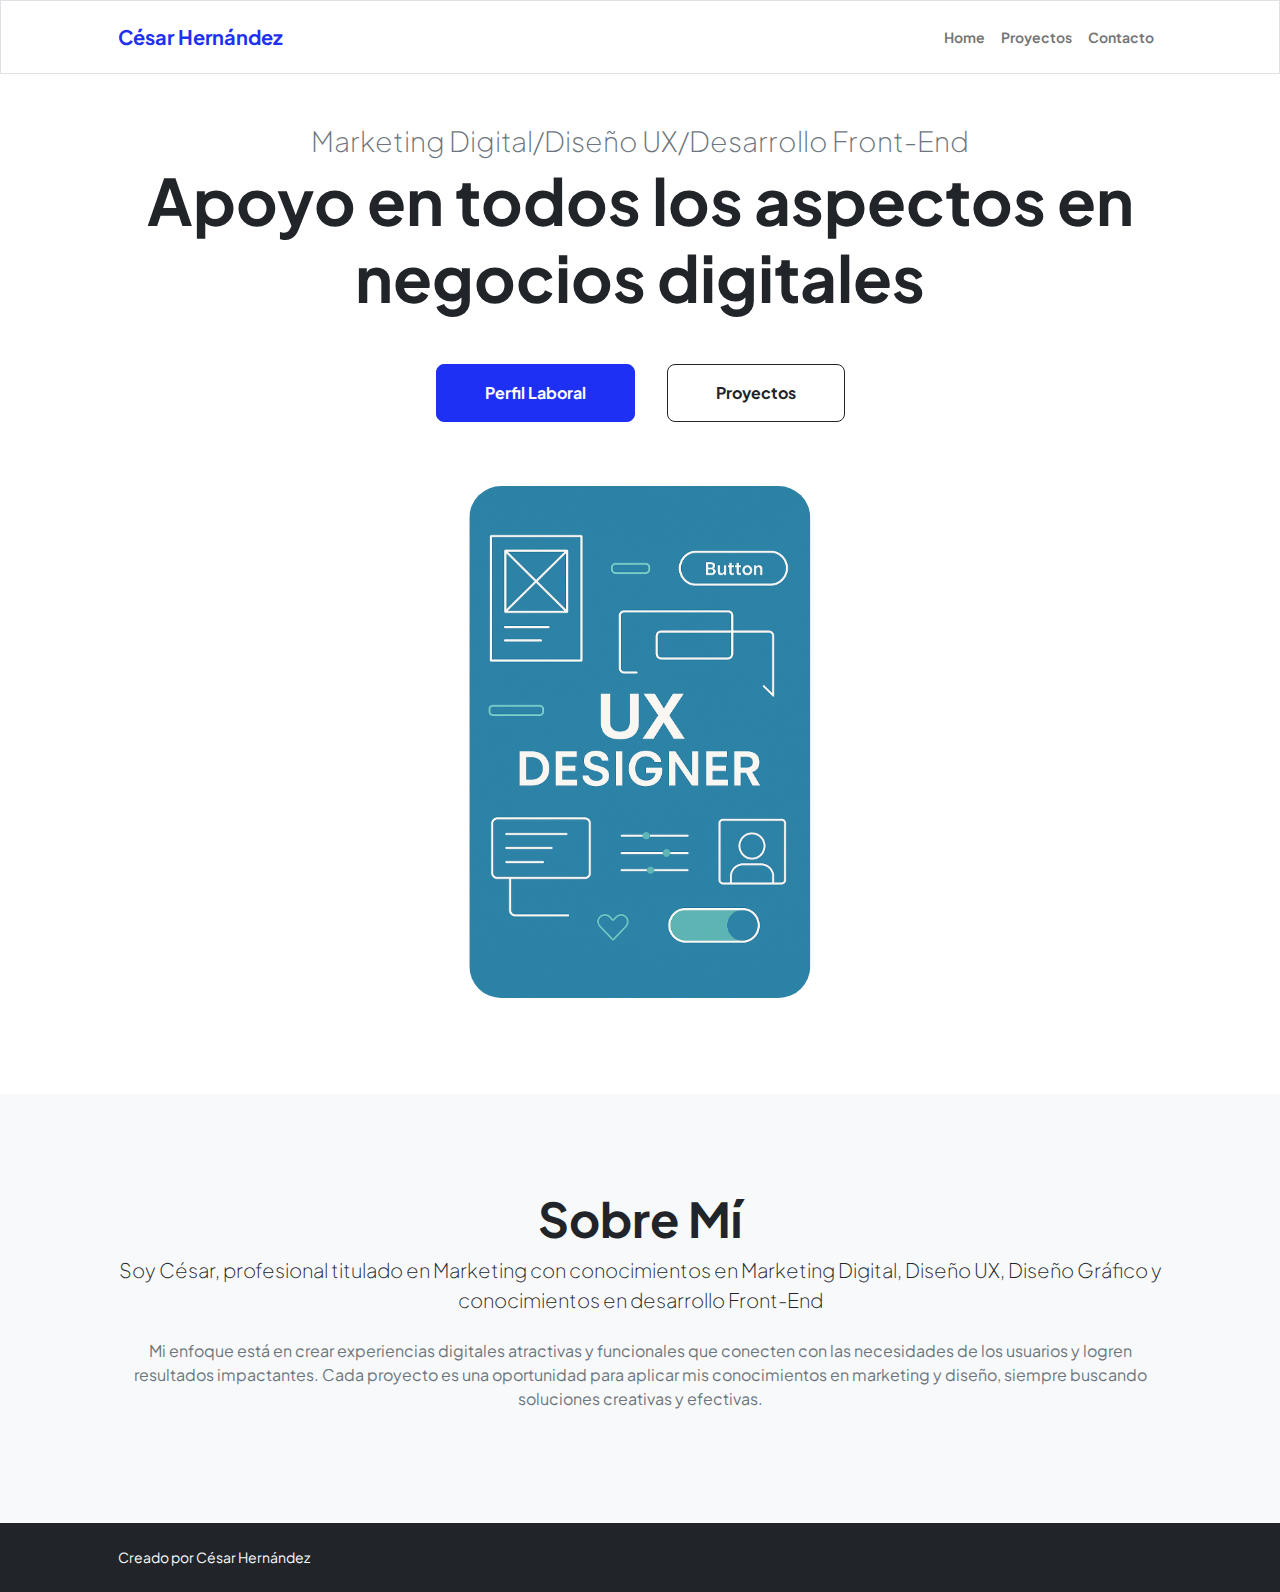
<file: index.html>
<!DOCTYPE html>
<html lang="es">
    <head>
        <meta charset="utf-8" />
        <meta name="viewport" content="width=device-width, initial-scale=1, shrink-to-fit=no" />
        <meta name="description" content="" />
        <meta name="author" content="" />
        <title>Home</title>
        <!-- Favicon-->
        <link rel="icon" type="image/x-icon" href="assets/favicon.ico" />
        <!-- Custom Google font-->
        <link rel="preconnect" href="https://fonts.googleapis.com" />
        <link rel="preconnect" href="https://fonts.gstatic.com" crossorigin />
        <link href="https://fonts.googleapis.com/css2?family=Plus+Jakarta+Sans:wght@100;200;300;400;500;600;700;800;900&amp;display=swap" rel="stylesheet" />
        <!-- Bootstrap icons-->
        <link href="https://cdn.jsdelivr.net/npm/bootstrap-icons@1.8.1/font/bootstrap-icons.css" rel="stylesheet" />
        <!-- Core theme CSS (includes Bootstrap)-->
        <link href="https://cdn.jsdelivr.net/npm/bootstrap@5.0.2/dist/css/bootstrap.min.css" rel="stylesheet"
        integrity="sha384-EVSTQN3/azprG1Anm3QDgpJLIm9Nao0Yz1ztcQTwFspd3yD65VohhpuuCOmLASjC" crossorigin="anonymous">
        <link href="css/styles.css" rel="stylesheet" />
    </head>
    <body class="d-flex flex-column h-100">
        <main class="flex-shrink-0">
            <!-- Navigation-->
            <nav class="navbar fixed-top navbar-expand-lg navbar-light bg-white py-3 border border-primary-bottom">
                <div class="container px-5">
                    <a class="navbar-brand" href="index.html"><span class="fw-bolder text-primary">César Hernández</span></a>
                    <button class="navbar-toggler" type="button" data-bs-toggle="collapse" data-bs-target="#navbarSupportedContent" aria-controls="navbarSupportedContent" aria-expanded="false" aria-label="Toggle navigation"><span class="navbar-toggler-icon"></span></button>
                    <div class="collapse navbar-collapse" id="navbarSupportedContent">
                        <ul class="navbar-nav ms-auto mb-2 mb-lg-0 small fw-bolder">
                            <li class="nav-item"><a class="nav-link" href="index.html">Home</a></li>
                            <li class="nav-item"><a class="nav-link" href="projects.html">Proyectos</a></li>
                            <li class="nav-item"><a class="nav-link" href="contact.html">Contacto</a></li>
                        </ul>
                    </div>
                </div>
            </nav>
            <!-- Header-->
            <header class="py-5 mt-4">
                <div class="container px-5 pb-5">
                    <div class="row gx-5 align-items-center">
                        <div class="col-xxl-5">
                            <!-- Header text content-->
                            <div class="text-center text-xxl-start">
                                <div class="badge bg-gradient-primary-to-secondary text-white mb-4"><div class="text-uppercase">Design &middot; Development &middot; Marketing</div></div>
                                <div class="fs-3 fw-light text-muted">Marketing Digital/Diseño UX/Desarrollo Front-End</div>
                                <h1 class="display-3 fw-bolder mb-5"><span class="text-gradient d-inline">Apoyo en todos los aspectos en negocios digitales</span></h1>
                                <div class="d-grid gap-3 d-sm-flex justify-content-sm-center justify-content-xxl-start mb-3">
                                    <a class="btn btn-primary btn-lg px-5 py-3 me-sm-3 fs-6 fw-bolder" href="https://drive.google.com/file/d/1LKsLOOuduKq4ub_Hzws78AHfCwdwr4Tv/view?usp=sharing" target="_blank">Perfil Laboral</a>
                                    <a class="btn btn-outline-dark btn-lg px-5 py-3 fs-6 fw-bolder" href="projects.html">Proyectos</a>
                                </div>
                            </div>
                        </div>
                        <div class="col-xxl-7">
                            <!-- Header profile picture-->
                            <div class="d-flex justify-content-center mt-5 mt-xxl-0">
                                <div class="profile bg-gradient-primary-to-secondary">
                                    <!-- TIP: For best results, use a photo with a transparent background like the demo example below-->
                                    <!-- Watch a tutorial on how to do this on YouTube (link)-->
                                    <img class="profile-img rounded-5" src="assets/portada.png" alt="..." />
                                </div>
                            </div>
                        </div>
                        </div>
                    </div>
                </div>
            </header>
            <!-- About Section-->
            <section class="bg-light py-5">
                <div class="container px-5">
                    <div class="row gx-5 justify-content-center">
                        <div class="col-xxl-8">
                            <div class="text-center my-5">
                                <h2 class="display-5 fw-bolder"><span class="text-gradient d-inline">Sobre Mí</span></h2>
                                <p class="lead fw-light mb-4">Soy César, profesional titulado en Marketing con conocimientos en Marketing Digital, Diseño UX, Diseño Gráfico y conocimientos en desarrollo Front-End</p>
                                <p class="text-muted">Mi enfoque está en crear experiencias digitales atractivas y funcionales que conecten con las necesidades de los usuarios y logren resultados impactantes. Cada proyecto es una oportunidad para aplicar mis conocimientos en marketing y diseño, siempre buscando soluciones creativas y efectivas.</p>
                                <div class="d-flex justify-content-center fs-2 gap-4">
                                </div>
                            </div>
                        </div>
                    </div>
                </div>
            </section>
        </main>
        <!-- Footer-->
        <footer class="bg-dark py-4 mt-auto">
            <div class="container px-5">
                <div class="row align-items-center justify-content-between flex-column flex-sm-row">
                    <div class="col-auto"><div class="small m-0 text-light">Creado por César Hernández</div>
                </div>
            </div>
        </footer>
        <!-- Bootstrap core JS-->
        <script src="https://cdn.jsdelivr.net/npm/bootstrap@5.2.3/dist/js/bootstrap.bundle.min.js"></script>
        <!-- Core theme JS-->
        <script src="js/scripts.js"></script>
    </body>
</html>
</file>
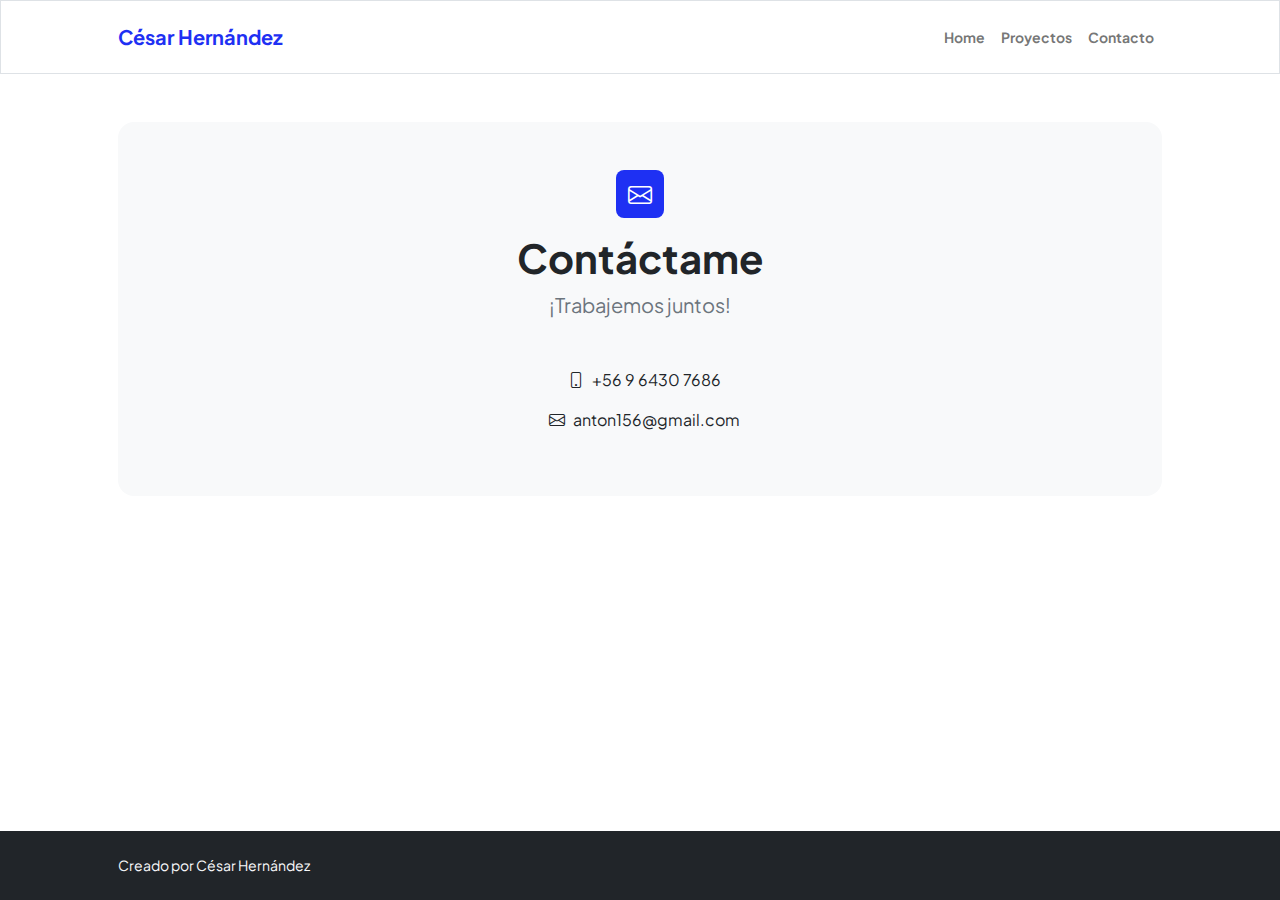
<file: contact.html>
<!DOCTYPE html>
<html lang="es">

<head>
    <meta charset="utf-8" />
    <meta name="viewport" content="width=device-width, initial-scale=1, shrink-to-fit=no" />
    <meta name="description" content />
    <meta name="author" content />
    <title>Contacto</title>
    <!-- Favicon-->
    <link rel="icon" type="image/x-icon" href="assets/favicon.ico" />
    <!-- Custom Google font-->
    <link rel="preconnect" href="https://fonts.googleapis.com" />
    <link rel="preconnect" href="https://fonts.gstatic.com" crossorigin />
    <link
        href="https://fonts.googleapis.com/css2?family=Plus+Jakarta+Sans:wght@100;200;300;400;500;600;700;800;900&amp;display=swap"
        rel="stylesheet" />
    <!-- Bootstrap icons-->
    <link href="https://cdn.jsdelivr.net/npm/bootstrap-icons@1.8.1/font/bootstrap-icons.css" rel="stylesheet" />
    <!-- Core theme CSS (includes Bootstrap)-->
    <link href="css/styles.css" rel="stylesheet" />
</head>

<body class="d-flex flex-column">
    <main class="flex-shrink-0">
        <!-- Navigation-->
        <nav class="navbar navbar-expand-lg navbar-light bg-white py-3 border border-primary-bottom">
            <div class="container px-5">
                <a class="navbar-brand" href="index.html"><span class="fw-bolder text-primary">César
                        Hernández</span></a>
                <button class="navbar-toggler" type="button" data-bs-toggle="collapse"
                    data-bs-target="#navbarSupportedContent" aria-controls="navbarSupportedContent"
                    aria-expanded="false" aria-label="Toggle navigation"><span
                        class="navbar-toggler-icon"></span></button>
                <div class="collapse navbar-collapse" id="navbarSupportedContent">
                    <ul class="navbar-nav ms-auto mb-2 mb-lg-0 small fw-bolder">
                        <li class="nav-item"><a class="nav-link" href="index.html">Home</a></li>
                        <li class="nav-item"><a class="nav-link" href="projects.html">Proyectos</a></li>
                        <li class="nav-item"><a class="nav-link" href="contact.html">Contacto</a></li>
                    </ul>
                </div>
            </div>
        </nav>
        <!-- Page content-->
        <section class="py-5">
            <div class="container px-5">
                <!-- Contact form-->
                <div class="bg-light rounded-4 py-5 px-4 px-md-5">
                    <div class="text-center mb-5">
                        <div class="feature bg-primary bg-gradient-primary-to-secondary text-white rounded-3 mb-3"><i
                                class="bi bi-envelope"></i></div>
                        <h1 class="fw-bolder">Contáctame</h1>
                        <p class="lead fw-normal text-muted mb-0">¡Trabajemos juntos!</p>
                    </div>
                    <div class="text-center">
                        <div>
                            <p><i class="bi bi-phone px-2"></i>+56 9 6430 7686</p>
                            <div>
                                <div>
                                    <p><i class="bi bi-envelope px-2"></i></i>anton156@gmail.com</p>
                                </div>

                            </div>
                        </div>
                    </div>
        </section>
    </main>
    <!-- Footer-->
    <footer class="bg-dark py-4 mt-auto">
        <div class="container px-5">
            <div class="row align-items-center justify-content-between flex-column flex-sm-row">
                <div class="col-auto">
                    <div class="small m-0 text-light">Creado por César Hernández</div>
                </div>
            </div>
    </footer>
    <!-- Bootstrap core JS-->
    <script src="https://cdn.jsdelivr.net/npm/bootstrap@5.2.3/dist/js/bootstrap.bundle.min.js"></script>
    <!-- Core theme JS-->
    <script src="js/scripts.js"></script>
    <!-- * * * * * * * * * * * * * * * * * * * * * * * * * * * * * * * * * * * * * * * *-->
    <!-- * *                               SB Forms JS                               * *-->
    <!-- * * Activate your form at https://startbootstrap.com/solution/contact-forms * *-->
    <!-- * * * * * * * * * * * * * * * * * * * * * * * * * * * * * * * * * * * * * * * *-->
    <script src="https://cdn.startbootstrap.com/sb-forms-latest.js"></script>
</body>

</html>
</file>
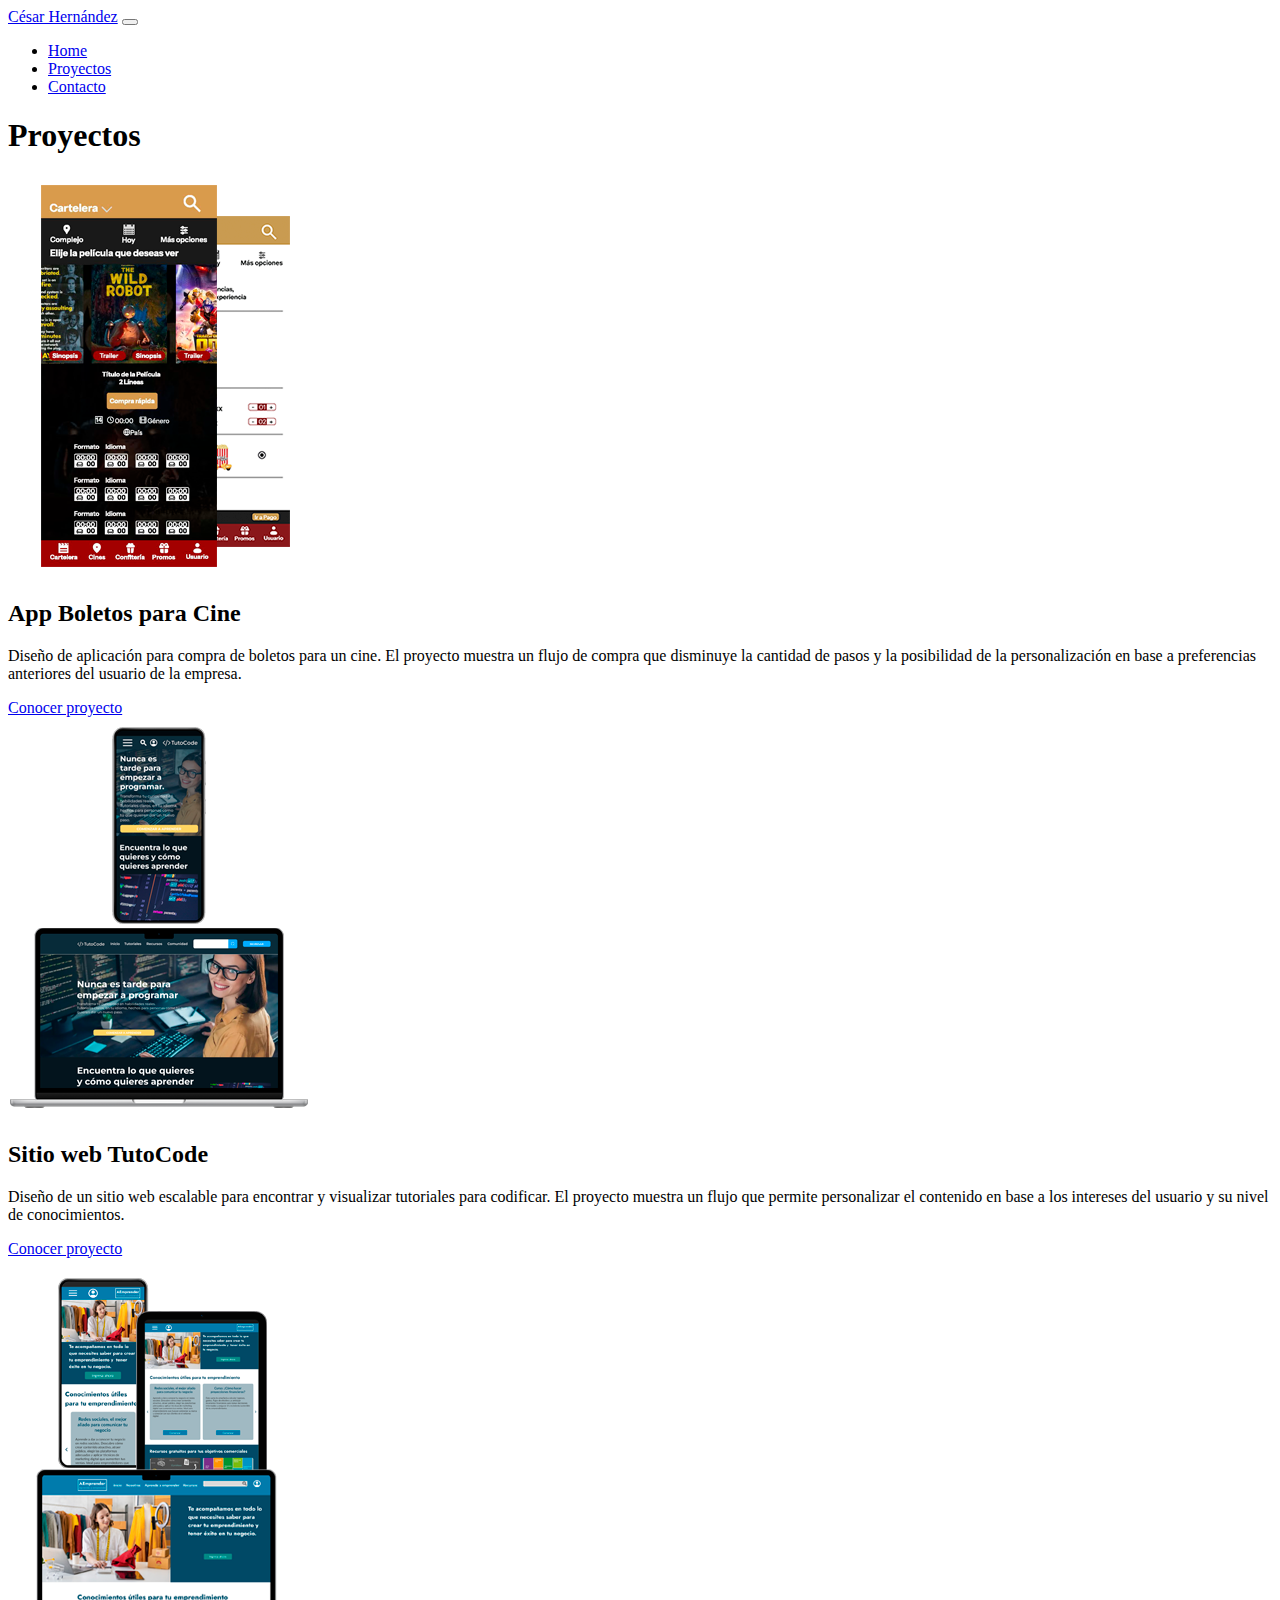
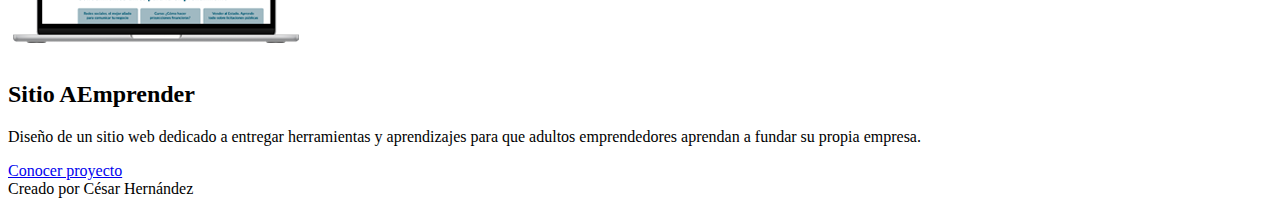
<file: projects.html>
<!DOCTYPE html>
<html lang="es">

<head>
    <meta charset="utf-8" />
    <meta name="viewport" content="width=device-width, initial-scale=1, shrink-to-fit=no" />
    <meta name="description" content="" />
    <meta name="author" content="" />
    <title>Proyectos</title>
    <!-- Favicon-->
    <link rel="icon" type="image/x-icon" href="assets/favicon.ico" />
    <!-- Custom Google font-->
    <link rel="preconnect" href="https://fonts.googleapis.com" />
    <link rel="preconnect" href="https://fonts.gstatic.com" crossorigin />
    <link
        href="https://fonts.googleapis.com/css2?family=Plus+Jakarta+Sans:wght@100;200;300;400;500;600;700;800;900&amp;display=swap"
        rel="stylesheet" />
    <!-- Bootstrap icons-->
    <link href="https://cdn.jsdelivr.net/npm/bootstrap-icons@1.8.1/font/bootstrap-icons.css" rel="stylesheet" />
    <!-- Core theme CSS (includes Bootstrap)-->
    <link href="https://cdn.jsdelivr.net/npm/bootstrap@5.0.2/dist/css/bootstrap.min.css" rel="stylesheet"
        integrity="sha384-EVSTQN3/azprG1Anm3QDgpJLIm9Nao0Yz1ztcQTwFspd3yD65VohhpuuCOmLASjC" crossorigin="anonymous">
</head>

<body class="d-flex flex-column h-100 bg-light">
    <main class="flex-shrink-0">
        <!-- Navigation-->
        <nav class="navbar fixed-top navbar-expand-lg navbar-light bg-white py-3 border border-primary-bottom">
            <div class="container px-5">
                <a class="navbar-brand" href="index.html"><span class="fw-bolder text-primary">César
                        Hernández</span></a>
                <button class="navbar-toggler" type="button" data-bs-toggle="collapse"
                    data-bs-target="#navbarSupportedContent" aria-controls="navbarSupportedContent"
                    aria-expanded="false" aria-label="Toggle navigation"><span
                        class="navbar-toggler-icon"></span></button>
                <div class="collapse navbar-collapse" id="navbarSupportedContent">
                    <ul class="navbar-nav ms-auto mb-2 mb-lg-0 small fw-bolder">
                        <li class="nav-item"><a class="nav-link" href="index.html">Home</a></li>
                        <li class="nav-item"><a class="nav-link" href="projects.html">Proyectos</a></li>
                        <li class="nav-item"><a class="nav-link" href="contact.html">Contacto</a></li>
                    </ul>
                </div>
            </div>
        </nav>
        <section class="py-5 mt-5">
            <div class="container px-5 mb-5">
                <div class="text-center mb-5">
                    <h1 class="display-5 fw-bolder mb-0 text-primary"><span class="text-gradient d-inline">Proyectos</span></h1>
                </div>
                <div class="row gx-5 justify-content-center">
                    <div class="col-lg-11 col-xl-9 col-xxl-8">
                        <!-- Project Card 1 -->
                        <div class="card overflow-hidden shadow rounded-4 border-0 mb-5">
                            <div class="card-body p-0">
                                <div class="d-flex flex-column flex-md-row align-items-center">
                                    <img class="img-fluid w-100 w-md-auto" src="assets/Proyecto1.png"
                                        alt="Project Image 1" />
                                    <div class="p-5 text-center text-md-start">
                                        <h2 class="fw-bolder text-info">App Boletos para Cine</h2>
                                        <p>Diseño de aplicación para compra de boletos para un cine. El proyecto muestra
                                            un flujo de compra que disminuye la cantidad de pasos y la posibilidad de la
                                            personalización en base a preferencias anteriores del usuario de la empresa.
                                        </p>
                                        <a href="proyecto1.html" class="btn btn-primary">Conocer proyecto</a>
                                    </div>
                                </div>
                            </div>
                        </div>
                        <!-- Project Card 2 -->
                        <div class="card overflow-hidden shadow rounded-4 border-0 mb-5">
                            <div class="card-body p-0">
                                <div class="d-flex flex-column flex-md-row align-items-center">
                                    <img class="img-fluid w-100 w-md-auto" src="assets/proyecto2.png"
                                        alt="Project Image 2" />
                                    <div class="p-5 text-center text-md-start">
                                        <h2 class="fw-bolder text-info">Sitio web TutoCode</h2>
                                        <p>Diseño de un sitio web escalable para encontrar y visualizar tutoriales para
                                            codificar. El proyecto muestra un flujo que permite personalizar el
                                            contenido en base a los intereses del usuario y su nivel de conocimientos.
                                        </p>
                                        <a href="proyecto2.html" class="btn btn-primary">Conocer proyecto</a>
                                    </div>
                                </div>
                            </div>
                        </div>
                        <!-- Project Card 3 -->
                        <div class="card overflow-hidden shadow rounded-4 border-0 mb-5">
                            <div class="card-body p-0">
                                <div class="d-flex flex-column flex-md-row align-items-center">
                                    <img class="img-fluid w-100 w-md-auto" src="assets/proyecto3.png"
                                        alt="Project Image 3" />
                                    <div class="p-5 text-center text-md-start">
                                        <h2 class="fw-bolder text-info">Sitio AEmprender</h2>
                                        <p>Diseño de un sitio web dedicado a entregar herramientas y aprendizajes para
                                            que adultos emprendedores aprendan a fundar su propia empresa.</p>
                                        <a href="proyecto3.html" class="btn btn-primary">Conocer proyecto</a>
                                    </div>
                                </div>
                            </div>
                        </div>
                    </div>
                </div>
            </div>
        </section>
    </main>
    <!-- Footer-->
    <footer class="bg-dark py-4 mt-auto">
            <div class="container px-5">
                <div class="row align-items-center justify-content-between flex-column flex-sm-row">
                    <div class="col-auto"><div class="small m-0 text-light">Creado por César Hernández</div>
                </div>
            </div>
        </footer>
    <!-- Bootstrap core JS-->
    <script src="https://cdn.jsdelivr.net/npm/bootstrap@5.2.3/dist/js/bootstrap.bundle.min.js"></script>
    <!-- Core theme JS-->
    <script src="js/scripts.js"></script>
</body>

</html>
</file>
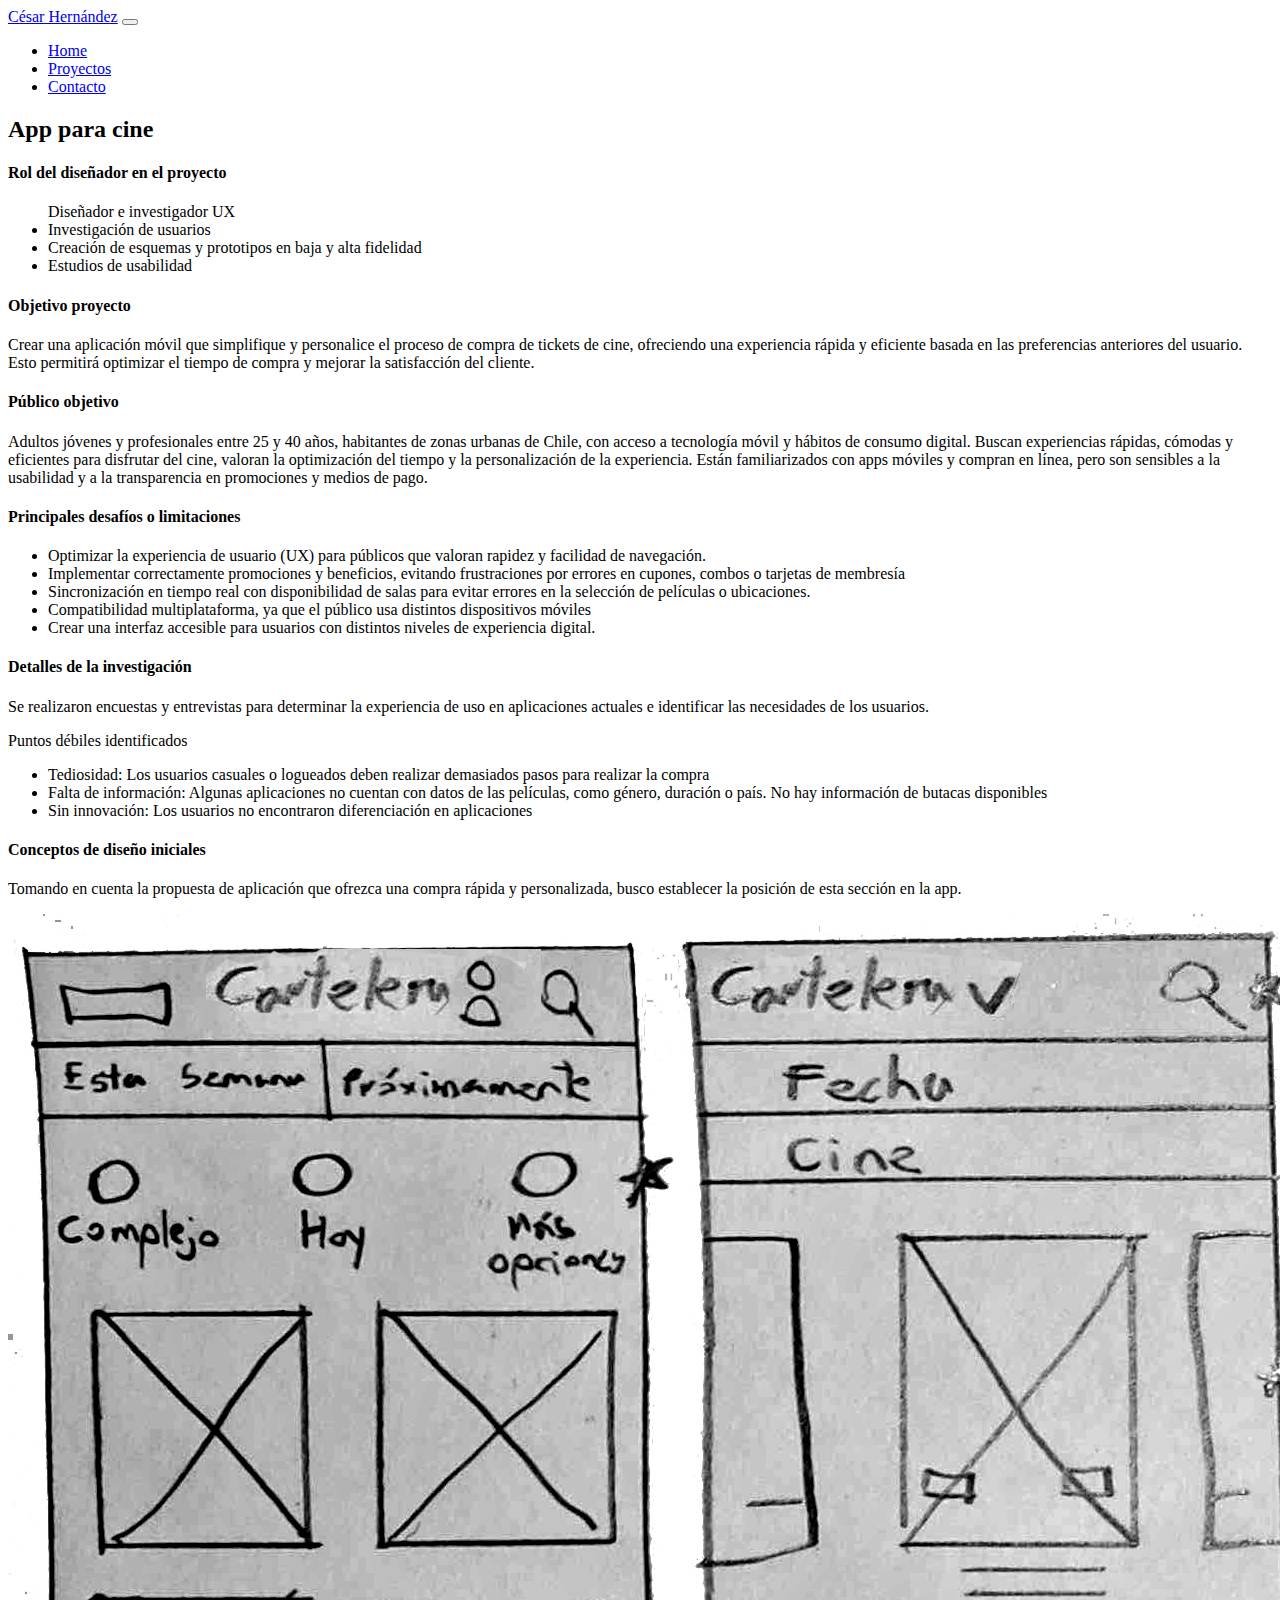
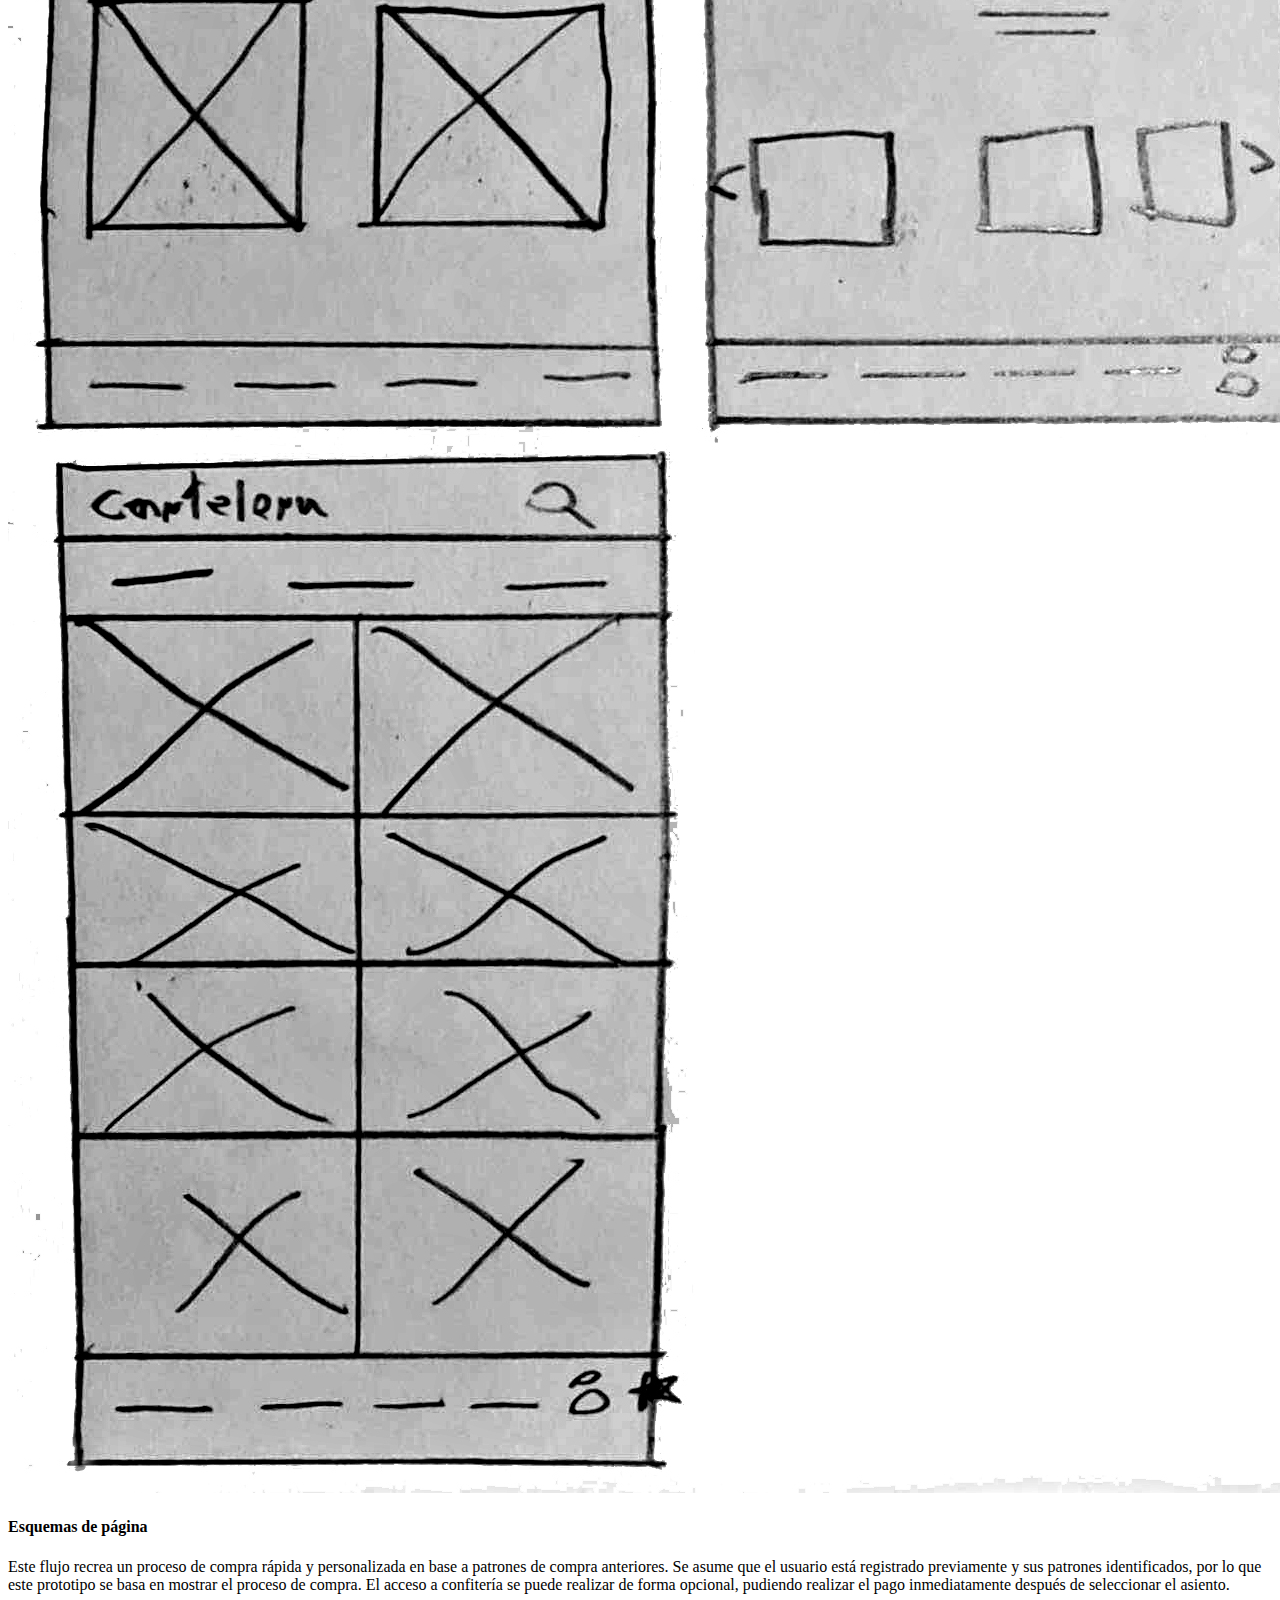
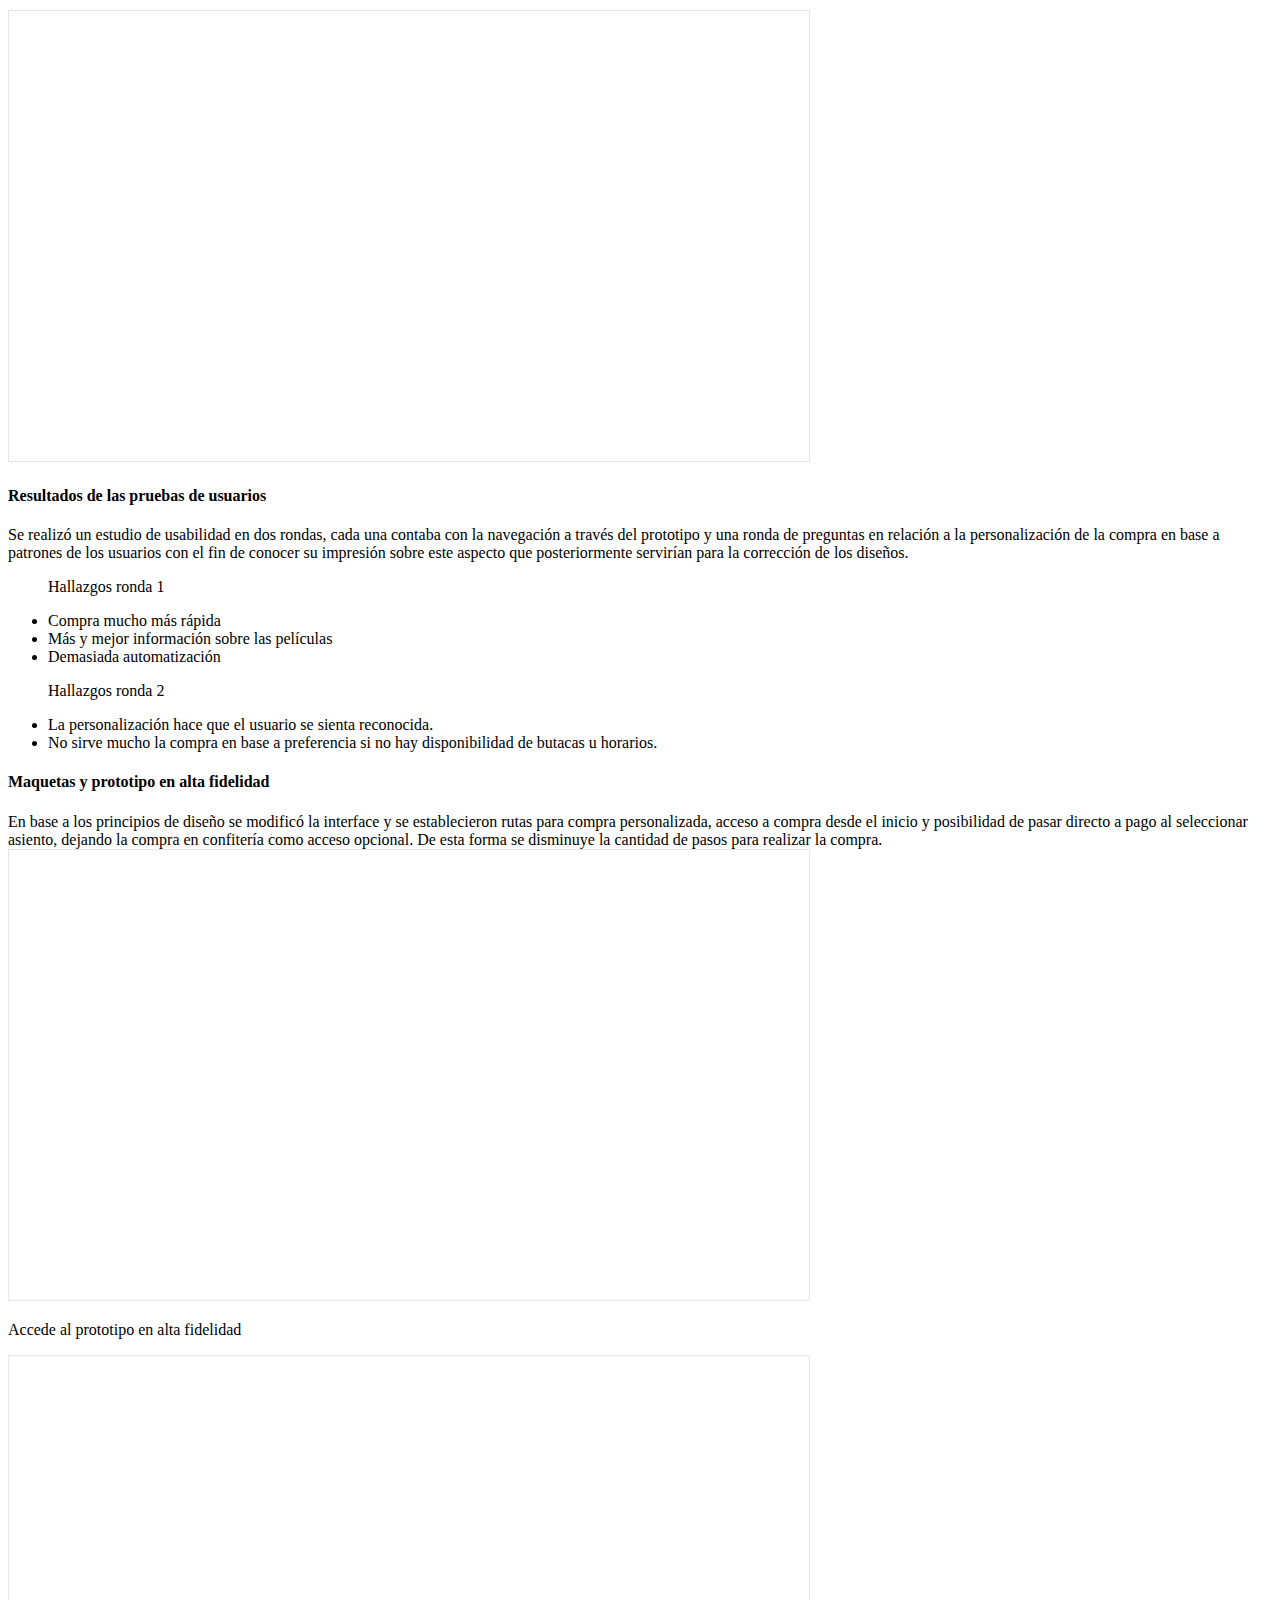
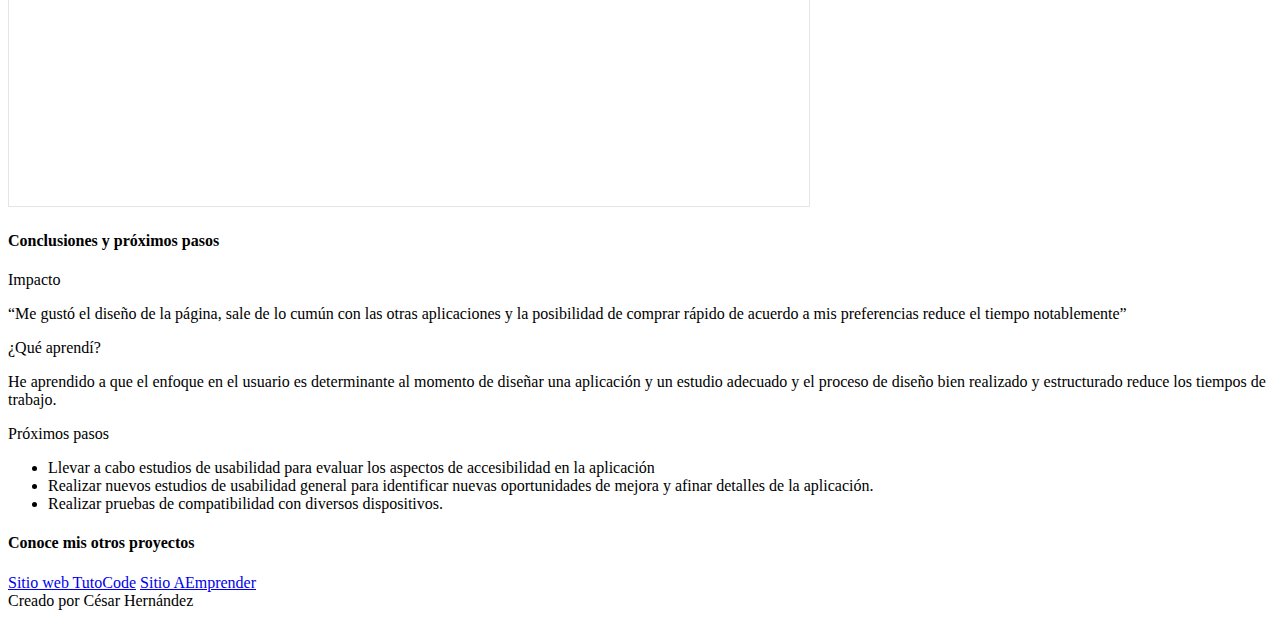
<file: proyecto1.html>
<!DOCTYPE html>
<html lang="es">

<head>
    <meta charset="utf-8" />
    <meta name="viewport" content="width=device-width, initial-scale=1, shrink-to-fit=no" />
    <meta name="description" content="" />
    <meta name="author" content="" />
    <title>Proyecto 1</title>
    <!-- Favicon-->
    <link rel="icon" type="image/x-icon" href="assets/favicon.ico" />
    <!-- Custom Google font-->
    <link rel="preconnect" href="https://fonts.googleapis.com" />
    <link rel="preconnect" href="https://fonts.gstatic.com" crossorigin />
    <link
        href="https://fonts.googleapis.com/css2?family=Plus+Jakarta+Sans:wght@100;200;300;400;500;600;700;800;900&amp;display=swap"
        rel="stylesheet" />
    <!-- Bootstrap icons-->
    <link href="https://cdn.jsdelivr.net/npm/bootstrap-icons@1.8.1/font/bootstrap-icons.css" rel="stylesheet" />
    <!-- Core theme CSS (includes Bootstrap)-->
    <link href="https://cdn.jsdelivr.net/npm/bootstrap@5.0.2/dist/css/bootstrap.min.css" rel="stylesheet"
        integrity="sha384-EVSTQN3/azprG1Anm3QDgpJLIm9Nao0Yz1ztcQTwFspd3yD65VohhpuuCOmLASjC" crossorigin="anonymous">
</head>

<body class="d-flex flex-column h-100 bg-light">
    <main class="flex-shrink-0">
        <!-- Navigation-->
        <nav class="navbar fixed-top navbar-expand-lg navbar-light bg-white py-3 border border-primary-bottom">
            <div class="container px-5">
                <a class="navbar-brand" href="index.html"><span class="fw-bolder text-primary">César
                        Hernández</span></a>
                <button class="navbar-toggler" type="button" data-bs-toggle="collapse"
                    data-bs-target="#navbarSupportedContent" aria-controls="navbarSupportedContent"
                    aria-expanded="false" aria-label="Toggle navigation"><span
                        class="navbar-toggler-icon"></span></button>
                <div class="collapse navbar-collapse" id="navbarSupportedContent">
                    <ul class="navbar-nav ms-auto mb-2 mb-lg-0 small fw-bolder">
                        <li class="nav-item"><a class="nav-link" href="index.html">Home</a></li>
                        <li class="nav-item"><a class="nav-link" href="projects.html">Proyectos</a></li>
                        <li class="nav-item"><a class="nav-link" href="contact.html">Contacto</a></li>
                    </ul>
                </div>
            </div>
        </nav>
        <section class="py-5 mt-5">
            <div class="container px-5 mb-5">
                <div class="text-center mb-5">
                    <h2 class="display-5 fw-bolder mb-5 text-primary"><span class="text-gradient d-inline">App
                            para
                            cine</span></h2>
                </div>
                <div class="text-right mb-5">
                    <h4 class="display-8 fw-bolder mb-3 text-info"><span class="text-gradient d-inline">Rol del
                            diseñador en el proyecto</span></h4>
                    <ul class="fw-bold">Diseñador e investigador UX
                        <li>Investigación de usuarios</li>
                        <li>Creación de esquemas y prototipos en baja y alta fidelidad</li>
                        <li>Estudios de usabilidad</li>
                    </ul>
                </div>
                <div class="text-right mb-5">
                    <h4 class="display-8 fw-bolder mb-3 text-info"><span class="text-gradient d-inline">Objetivo
                            proyecto</span></h4>
                    <p>Crear una aplicación móvil que simplifique y personalice el proceso de compra de tickets de cine,
                        ofreciendo una experiencia rápida y eficiente basada en las preferencias anteriores del usuario.
                        Esto permitirá optimizar el tiempo de compra y mejorar la satisfacción del cliente.</p>
                </div>
                <div class="text-right mb-5">
                    <h4 class="display-8 fw-bolder mb-3 text-info"><span class="text-gradient d-inline">Público
                            objetivo</span></h4>
                    <p>Adultos jóvenes y profesionales entre 25 y 40 años, habitantes de zonas urbanas de Chile, con
                        acceso a tecnología móvil y hábitos de consumo digital. Buscan experiencias rápidas, cómodas y
                        eficientes para disfrutar del cine, valoran la optimización del tiempo y la personalización de
                        la experiencia. Están familiarizados con apps móviles y compran en línea, pero son sensibles a
                        la usabilidad y a la transparencia en promociones y medios de pago.</p>
                </div>
                <div class="text-right mb-5">
                    <h4 class="display-8 fw-bolder mb-3 text-info"><span class="text-gradient d-inline">Principales
                            desafíos o limitaciones</span></h4>
                    <ul>
                        <li>Optimizar la experiencia de usuario (UX) para públicos que valoran rapidez y facilidad de
                            navegación.</li>
                        <li>Implementar correctamente promociones y beneficios, evitando frustraciones por errores en
                            cupones, combos o tarjetas de membresía</li>
                        <li>Sincronización en tiempo real con disponibilidad de salas para evitar errores en la
                            selección de
                            películas o ubicaciones.</li>
                        <li>Compatibilidad multiplataforma, ya que el público usa distintos dispositivos móviles</li>
                        <li>Crear una interfaz accesible para usuarios con distintos niveles de experiencia digital.
                        </li>
                    </ul>
                </div>
                <div class="text-right mb-5">
                    <h4 class="display-8 fw-bolder mb-3 text-info"><span class="text-gradient d-inline">Detalles de la
                            investigación</span></h4>
                    <p>Se realizaron encuestas y entrevistas para determinar la experiencia de uso en aplicaciones
                        actuales e identificar las necesidades de los usuarios.</p>
                    <p class="fw-bold">Puntos débiles identificados</p>
                    <ul>
                        <li>Tediosidad: Los usuarios casuales o logueados deben realizar demasiados pasos para realizar
                            la compra</li>
                        <li>Falta de información: Algunas aplicaciones no cuentan con datos de las películas, como
                            género, duración o país. No hay información de butacas disponibles </li>
                        <li>Sin innovación: Los usuarios no encontraron diferenciación en aplicaciones</li>
                    </ul>
                </div>
                <div class="text-right mb-5">
                    <h4 class="display-8 fw-bolder mb-3 text-info"><span class="text-gradient d-inline">Conceptos de
                            diseño iniciales</span></h4>
                    <p>Tomando en cuenta la propuesta de aplicación que ofrezca una compra rápida y personalizada, busco
                        establecer la posición de esta sección en la app.</p>
                    <div class="d-flex justify-content-center">
                        <img class="img-fluid w-50" src="assets/wireframes en baja.jpg" alt="">
                    </div>
                </div>
                <div class="text-right mb-5">
                    <h4 class="display-8 fw-bolder mb-3 text-info"><span class="text-gradient d-inline">Esquemas de
                            página</span></h4>
                    <p>Este flujo recrea un proceso de compra rápida y personalizada en base a patrones de compra
                        anteriores. Se asume que el usuario está registrado previamente y sus patrones identificados,
                        por lo que este prototipo se basa en mostrar el proceso de compra.
                        El acceso a confitería se puede realizar de forma opcional, pudiendo realizar el pago
                        inmediatamente después de seleccionar el asiento.</p>
                    <div class="d-flex justify-content-center">
                        <iframe style="border: 1px solid rgba(0, 0, 0, 0.1);" width="800" height="450"
                            src="https://embed.figma.com/design/CLEIbSpm3dbUU6ZPnkM7nO/Prototipo-app-cine?node-id=205-2960&embed-host=share"
                            allowfullscreen></iframe>
                    </div>
                </div>
                <div class="text-right mb-5">
                    <h4 class="display-8 fw-bolder mb-3 text-info"><span class="text-gradient d-inline">Resultados de
                            las pruebas de usuarios</span></h4>
                    <p>Se realizó un estudio de usabilidad en dos rondas, cada una contaba con la navegación a través
                        del prototipo y una ronda de preguntas en relación a la personalización de la compra en base a
                        patrones de los usuarios con el fin de conocer su impresión sobre este aspecto que
                        posteriormente servirían para la corrección de los diseños.</p>

                    <ul>
                        <p class="fw-bold">Hallazgos ronda 1</p>
                        <li>Compra mucho más rápida</li>
                        <li>Más y mejor información sobre las películas</li>
                        <li>Demasiada automatización</li>
                    </ul>
                    <ul>
                        <p class="fw-bold">Hallazgos ronda 2</p>
                        <li>La personalización hace que el usuario se sienta reconocida.</li>
                        <li>No sirve mucho la compra en base a preferencia si no hay disponibilidad de butacas u
                            horarios.</li>
                    </ul>
                </div>
                <div class="text-right mb-5">
                    <h4 class="display-8 fw-bolder mb-3 text-info"><span class="text-gradient d-inline">Maquetas y
                            prototipo en alta fidelidad</span></h4>
                    En base a los principios de diseño se modificó la interface y se establecieron rutas para compra
                    personalizada, acceso a compra desde el inicio y posibilidad de pasar directo a pago al seleccionar
                    asiento, dejando la compra en confitería como acceso opcional. De esta forma se disminuye la
                    cantidad de pasos para realizar la compra.
                    <div class="d-flex justify-content-center mt-3">
                        <iframe style="border: 1px solid rgba(0, 0, 0, 0.1);" width="800" height="450"
                            src="https://embed.figma.com/design/CLEIbSpm3dbUU6ZPnkM7nO/Prototipo-app-cine?node-id=0-1&embed-host=share"
                            allowfullscreen></iframe>
                    </div>
                    <div class="column py-3 mx-0 g-0">
                        <p class="text-info">Accede al prototipo en alta fidelidad</p>
                        <div class="d-flex justify-content-center">
                            <iframe style="border: 1px solid rgba(0, 0, 0, 0.1);" width="800" height="450"
                                src="https://embed.figma.com/proto/CLEIbSpm3dbUU6ZPnkM7nO/Prototipo-app-cine?node-id=276-70&embed-host=share"
                                allowfullscreen></iframe>
                        </div>
                    </div>
                </div>
                <div class="text-right mb-5">
                    <h4 class="display-8 fw-bolder mb-3 text-info"><span class="text-gradient d-inline">Conclusiones y
                            próximos pasos</span></h4>
                    <p class="fw-bold">Impacto</p>
                    <p>“Me gustó el diseño de la página, sale de lo cumún con las otras aplicaciones y la posibilidad de
                        comprar rápido de acuerdo a mis preferencias reduce el tiempo notablemente”</p>
                    <p class="fw-bold">¿Qué aprendí?</p>
                    <p>He aprendido a que el enfoque en el usuario es determinante al momento de diseñar una aplicación
                        y un estudio adecuado y el proceso de diseño bien realizado y estructurado reduce los tiempos de
                        trabajo.</p>
                    <p class="fw-bold">Próximos pasos</p>
                    <ul>
                        <li>Llevar a cabo estudios de usabilidad para evaluar los aspectos de accesibilidad en la
                            aplicación</li>
                        <li>Realizar nuevos estudios de usabilidad general para identificar nuevas oportunidades de
                            mejora y afinar detalles de la aplicación.</li>
                        <li>Realizar pruebas de compatibilidad con diversos dispositivos.</li>
                    </ul>
                </div>
                <div class="text-center mb-5">
                    <h4 class="display-8 fw-bolder mb-3 text-primary"><span class="text-gradient d-inline">Conoce mis
                            otros proyectos</span></h4>
                    <div class="d-flex justify-content-center fs-5 text-info">
                        <a href="proyecto2.html">Sitio web TutoCode</a>
                        <span class="mx-3"></span>
                        <a href="proyecto3.html">Sitio AEmprender</a>
                    </div>
                </div>
        </section>
    </main>
    <!-- Footer-->
    <footer class="bg-dark py-4 mt-auto">
        <div class="container px-5">
            <div class="row align-items-center justify-content-between flex-column flex-sm-row">
                <div class="col-auto">
                    <div class="small m-0 text-light">Creado por César Hernández</div>
                </div>
            </div>
    </footer>
    <!-- Bootstrap core JS-->
    <script src="https://cdn.jsdelivr.net/npm/bootstrap@5.2.3/dist/js/bootstrap.bundle.min.js"></script>
    <!-- Core theme JS-->
    <script src="js/scripts.js"></script>
</body>

</html>
</file>
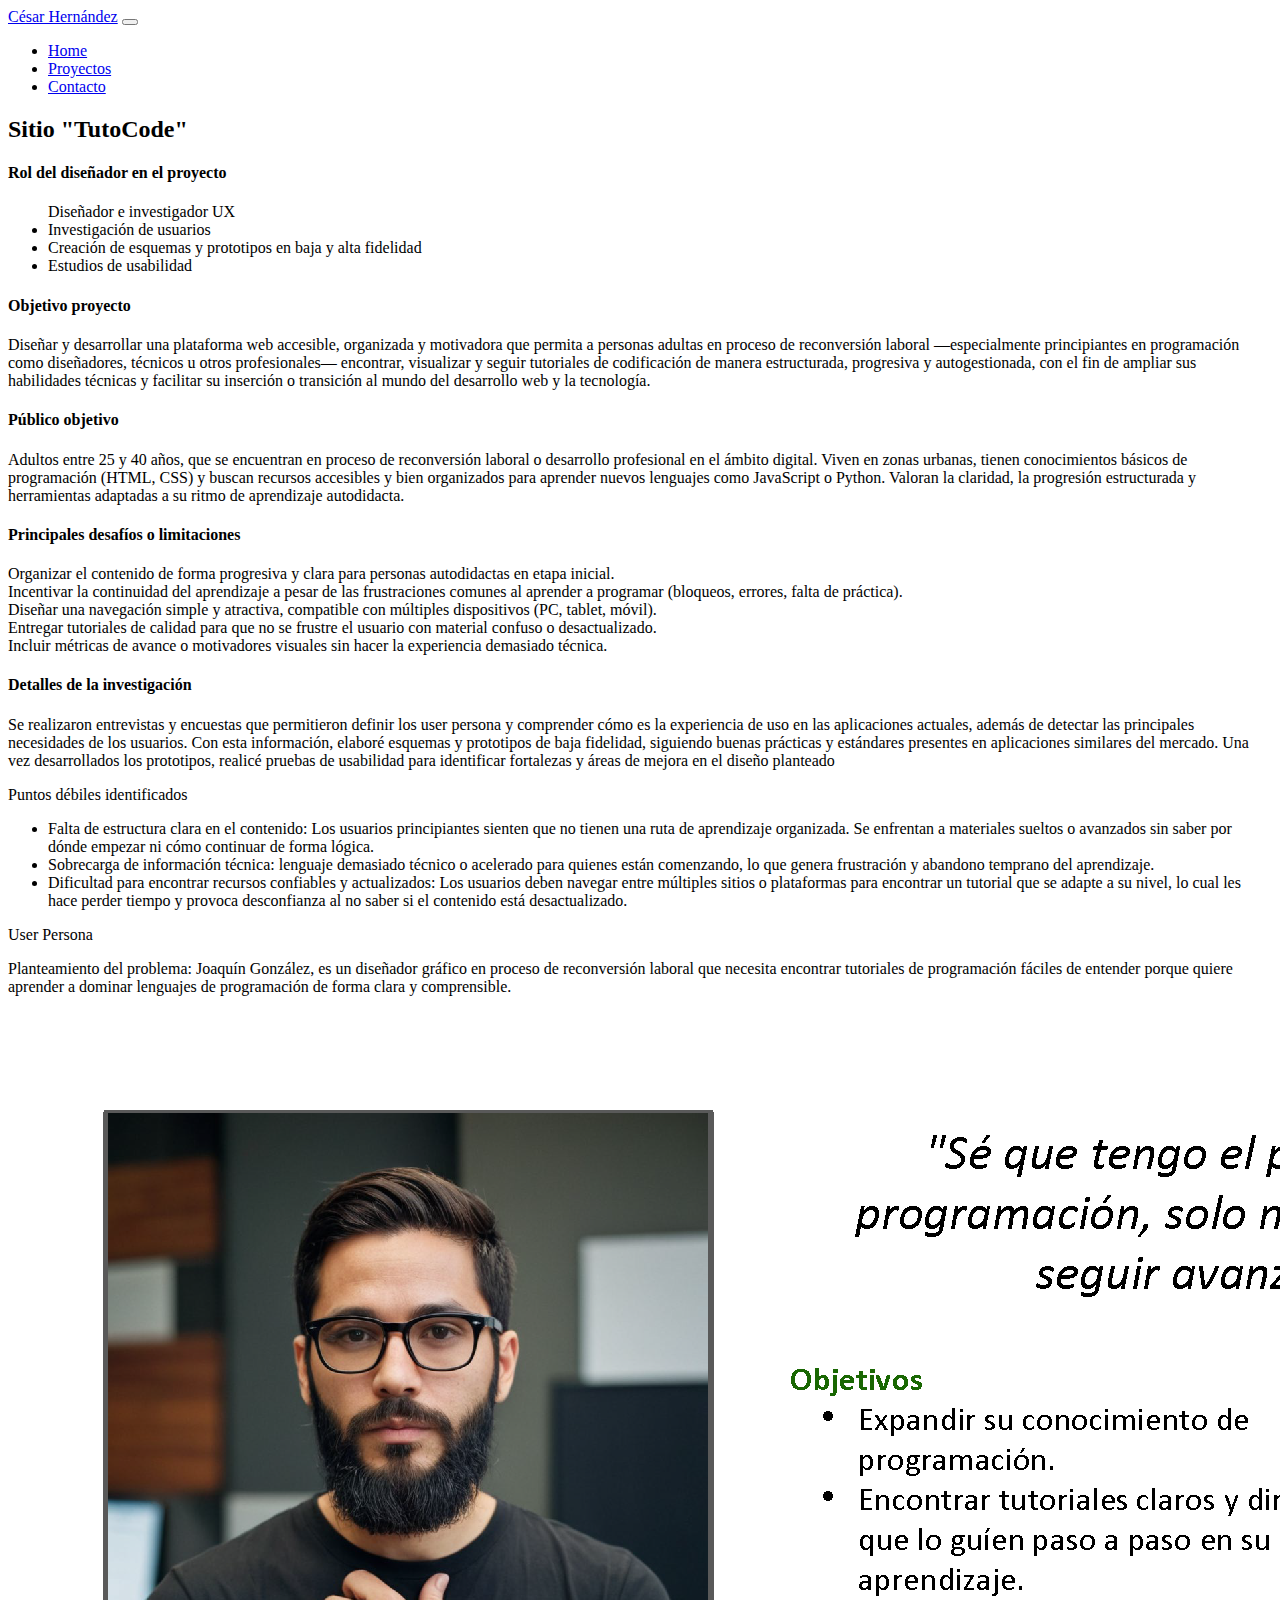
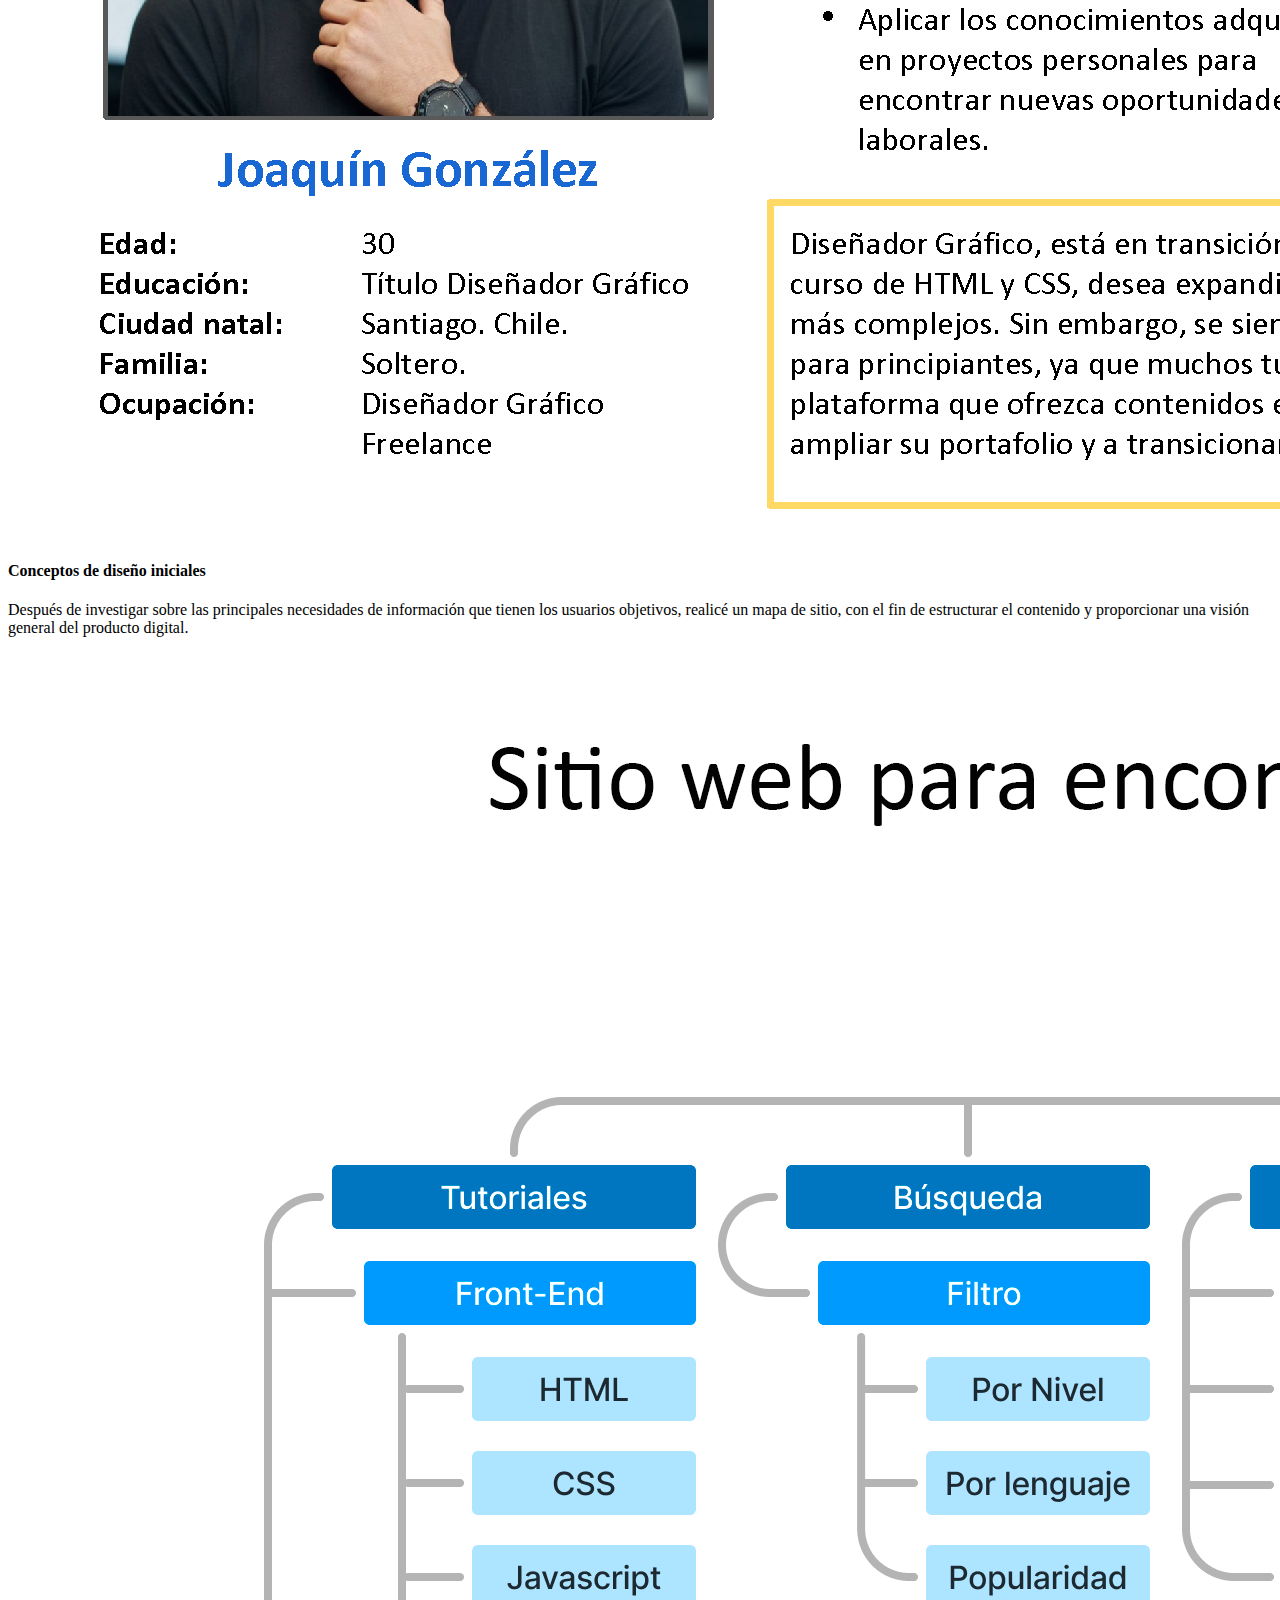
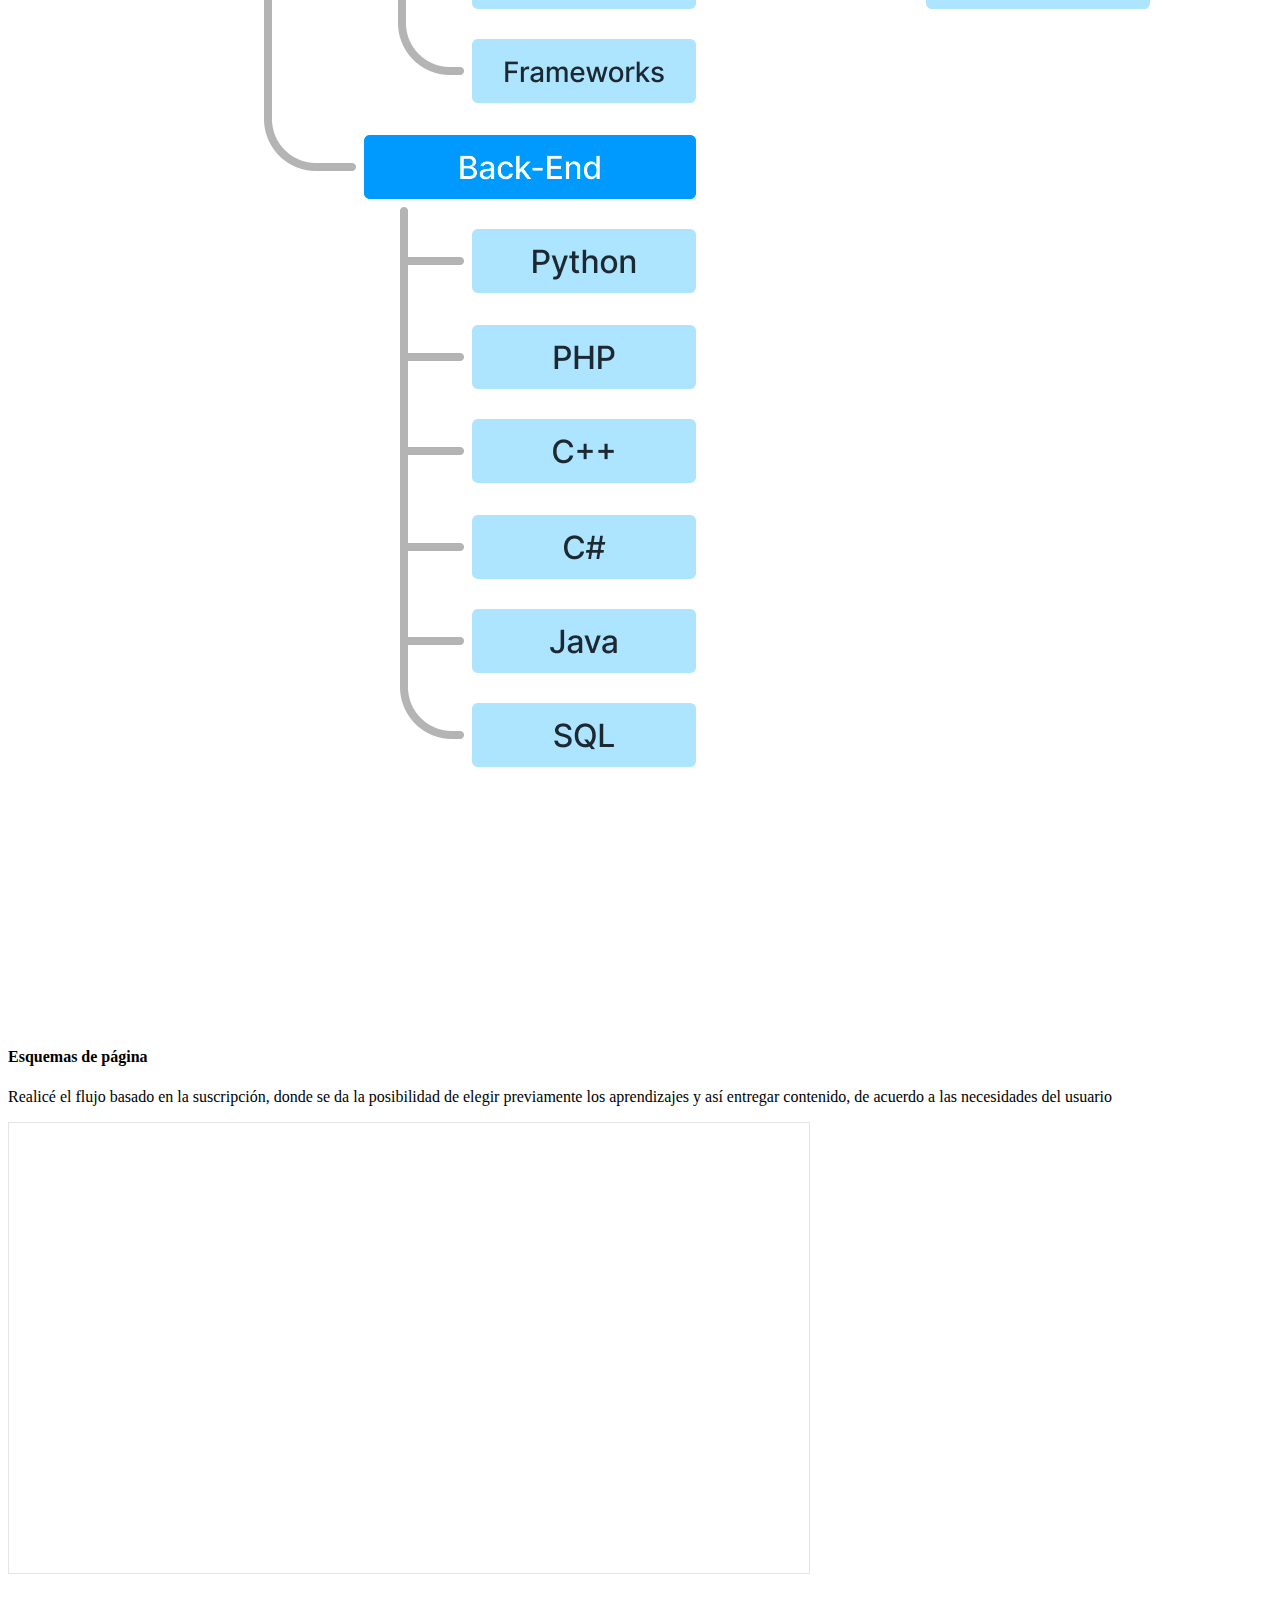
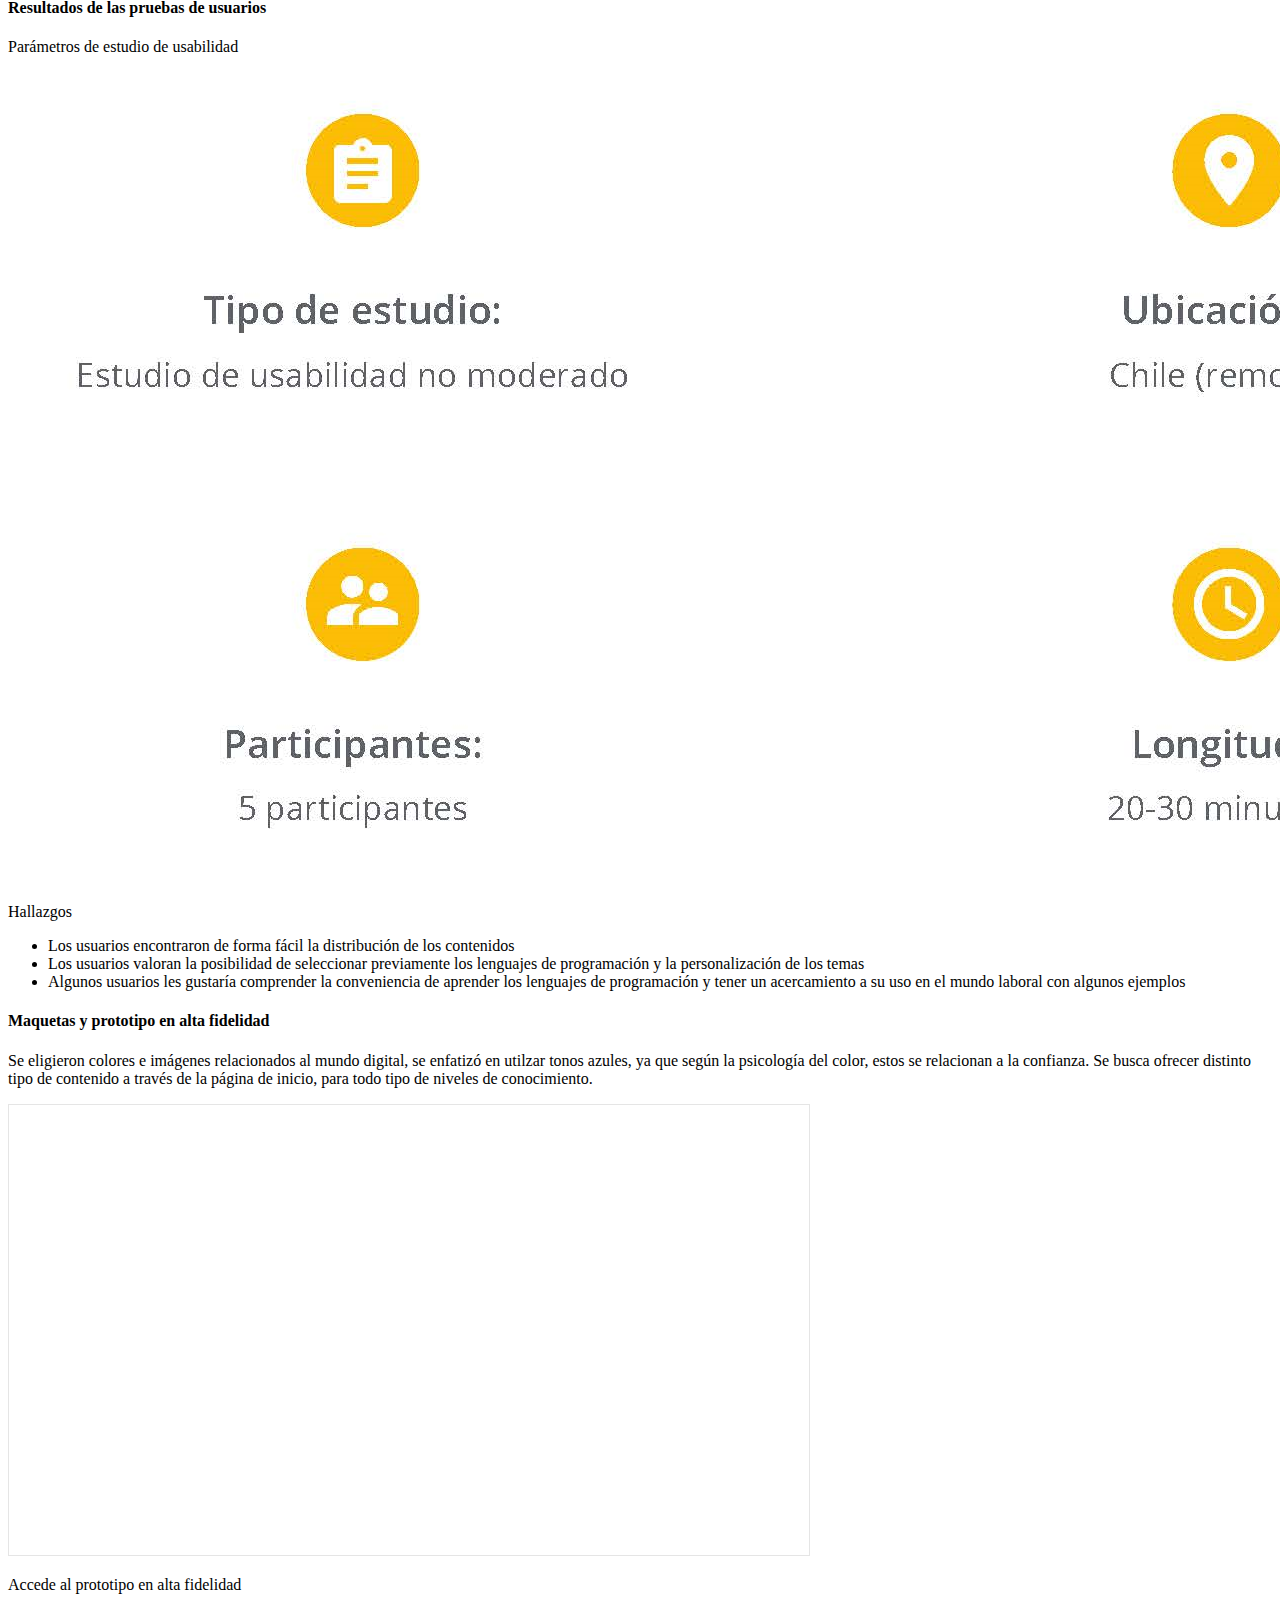
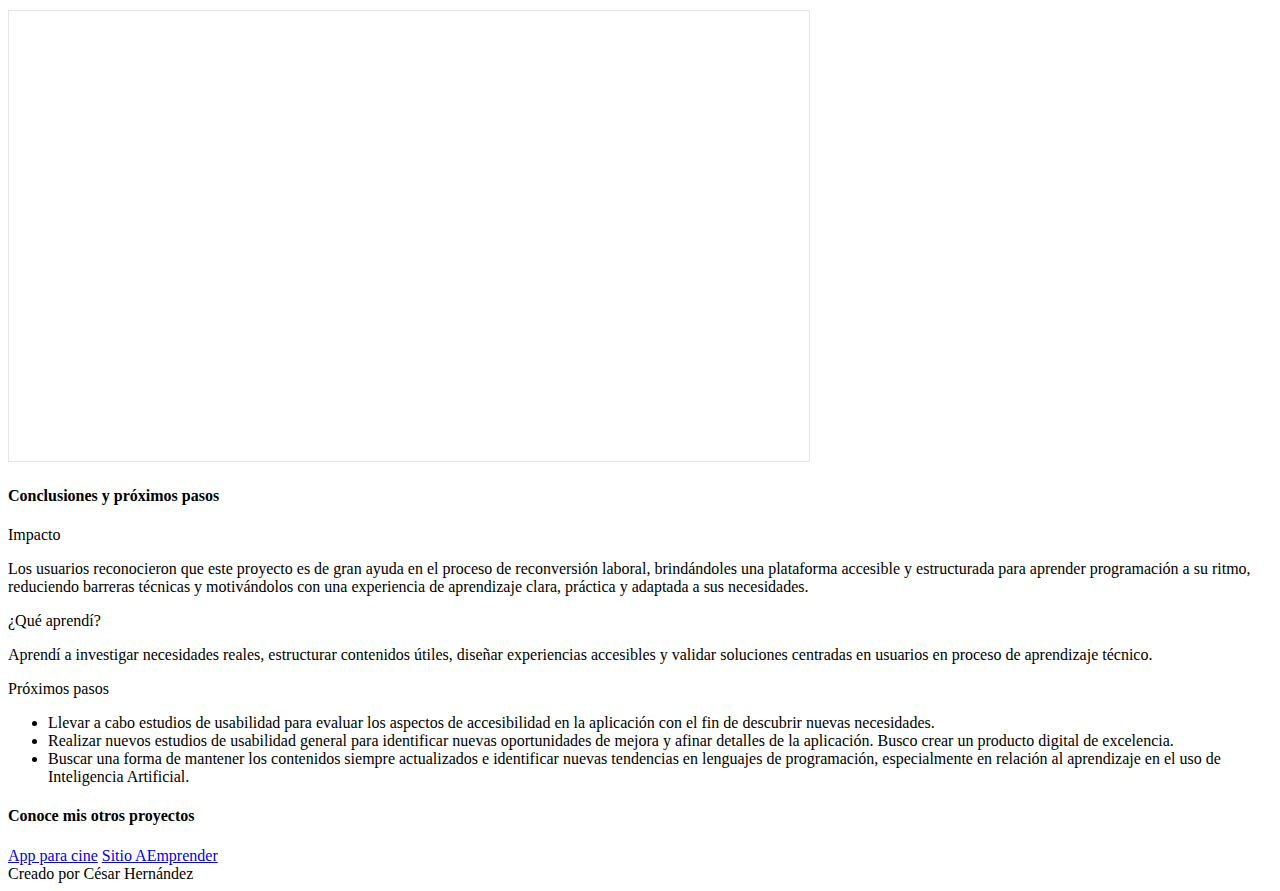
<file: proyecto2.html>
<!DOCTYPE html>
<html lang="es">

<head>
    <meta charset="utf-8" />
    <meta name="viewport" content="width=device-width, initial-scale=1, shrink-to-fit=no" />
    <meta name="description" content="" />
    <meta name="author" content="" />
    <title>Proyecto 2</title>
    <!-- Favicon-->
    <link rel="icon" type="image/x-icon" href="assets/favicon.ico" />
    <!-- Custom Google font-->
    <link rel="preconnect" href="https://fonts.googleapis.com" />
    <link rel="preconnect" href="https://fonts.gstatic.com" crossorigin />
    <link
        href="https://fonts.googleapis.com/css2?family=Plus+Jakarta+Sans:wght@100;200;300;400;500;600;700;800;900&amp;display=swap"
        rel="stylesheet" />
    <!-- Bootstrap icons-->
    <link href="https://cdn.jsdelivr.net/npm/bootstrap-icons@1.8.1/font/bootstrap-icons.css" rel="stylesheet" />
    <!-- Core theme CSS (includes Bootstrap)-->
    <link href="https://cdn.jsdelivr.net/npm/bootstrap@5.0.2/dist/css/bootstrap.min.css" rel="stylesheet"
        integrity="sha384-EVSTQN3/azprG1Anm3QDgpJLIm9Nao0Yz1ztcQTwFspd3yD65VohhpuuCOmLASjC" crossorigin="anonymous">
</head>

<body class="d-flex flex-column h-100 bg-light">
    <main class="flex-shrink-0">
        <!-- Navigation-->
        <nav class="navbar fixed-top navbar-expand-lg navbar-light bg-white py-3 border border-primary-bottom">
            <div class="container px-5">
                <a class="navbar-brand" href="index.html"><span class="fw-bolder text-primary">César
                        Hernández</span></a>
                <button class="navbar-toggler" type="button" data-bs-toggle="collapse"
                    data-bs-target="#navbarSupportedContent" aria-controls="navbarSupportedContent"
                    aria-expanded="false" aria-label="Toggle navigation"><span
                        class="navbar-toggler-icon"></span></button>
                <div class="collapse navbar-collapse" id="navbarSupportedContent">
                    <ul class="navbar-nav ms-auto mb-2 mb-lg-0 small fw-bolder">
                        <li class="nav-item"><a class="nav-link" href="index.html">Home</a></li>
                        <li class="nav-item"><a class="nav-link" href="projects.html">Proyectos</a></li>
                        <li class="nav-item"><a class="nav-link" href="contact.html">Contacto</a></li>
                    </ul>
                </div>
            </div>
        </nav>
        <section class="py-5 mt-5">
            <div class="container px-5 mb-5">
                <div class="text-center mb-5">
                    <h2 class="display-5 fw-bolder mb-5 text-primary"><span class="text-gradient d-inline">Sitio
                            "TutoCode"</span></h2>
                </div>
                <div class="text-right mb-5">
                    <h4 class="display-8 fw-bolder mb-3 text-info"><span class="text-gradient d-inline">Rol del
                            diseñador en el proyecto</span></h4>
                    <ul class="fw-bold">Diseñador e investigador UX
                        <li>Investigación de usuarios</li>
                        <li>Creación de esquemas y prototipos en baja y alta fidelidad</li>
                        <li>Estudios de usabilidad</li>
                    </ul>
                </div>
                <div class="text-right mb-5">
                    <h4 class="display-8 fw-bolder mb-3 text-info"><span class="text-gradient d-inline">Objetivo
                            proyecto</span></h4>
                    <p>Diseñar y desarrollar una plataforma web accesible, organizada y motivadora que permita a
                        personas adultas en proceso de reconversión laboral —especialmente principiantes en programación
                        como diseñadores, técnicos u otros profesionales— encontrar, visualizar y seguir tutoriales de
                        codificación de manera estructurada, progresiva y autogestionada, con el fin de ampliar sus
                        habilidades técnicas y facilitar su inserción o transición al mundo del desarrollo web y la
                        tecnología.</p>
                </div>
                <div class="text-right mb-5">
                    <h4 class="display-8 fw-bolder mb-3 text-info"><span class="text-gradient d-inline">Público
                            objetivo</span></h4>
                    <p>Adultos entre 25 y 40 años, que se encuentran en proceso de reconversión laboral o desarrollo
                        profesional en el ámbito digital. Viven en zonas urbanas, tienen conocimientos básicos de
                        programación (HTML, CSS) y buscan recursos accesibles y bien organizados para aprender nuevos
                        lenguajes como JavaScript o Python. Valoran la claridad, la progresión estructurada y
                        herramientas adaptadas a su ritmo de aprendizaje autodidacta.</p>
                </div>
                <div class="text-right mb-5">
                    <h4 class="display-8 fw-bolder mb-3 text-info"><span class="text-gradient d-inline">Principales
                            desafíos o limitaciones</span></h4>
                    <li>Organizar el contenido de forma progresiva y clara para personas autodidactas en etapa inicial.
                    </li>
                    <li>Incentivar la continuidad del aprendizaje a pesar de las frustraciones comunes al aprender a
                        programar (bloqueos, errores, falta de práctica).</li>
                    <li>Diseñar una navegación simple y atractiva, compatible con múltiples dispositivos (PC, tablet,
                        móvil).</li>
                    <li>Entregar tutoriales de calidad para que no se frustre el usuario con material confuso o
                        desactualizado.
                    </li>
                    <li>Incluir métricas de avance o motivadores visuales sin hacer la experiencia demasiado técnica.
                    </li>
                </div>
                <div class="text-right mb-5">
                    <h4 class="display-8 fw-bolder mb-3 text-info"><span class="text-gradient d-inline">Detalles de la
                            investigación</span></h4>
                    <p>Se realizaron entrevistas y encuestas que permitieron definir los user persona y comprender cómo
                        es la experiencia de uso en las aplicaciones actuales, además de detectar las principales
                        necesidades de los usuarios. Con esta información, elaboré esquemas y prototipos de baja
                        fidelidad, siguiendo buenas prácticas y estándares presentes en aplicaciones similares del
                        mercado. Una vez desarrollados los prototipos, realicé pruebas de usabilidad para identificar
                        fortalezas y áreas de mejora en el diseño planteado
                    </p>
                    <p class="fw-bold text-info">Puntos débiles identificados</p>
                    <ul>
                        <li>Falta de estructura clara en el contenido: Los usuarios principiantes sienten que no tienen
                            una ruta de aprendizaje organizada. Se enfrentan a materiales
                            sueltos o avanzados sin saber por dónde empezar ni cómo continuar de forma lógica.</li>
                        <li>Sobrecarga de información técnica: lenguaje demasiado técnico o acelerado para quienes están
                            comenzando, lo que genera frustración y abandono temprano del aprendizaje.</li>
                        <li>Dificultad para encontrar recursos confiables y actualizados: Los usuarios deben navegar
                            entre múltiples sitios o plataformas para encontrar un tutorial que se adapte a su nivel, lo
                            cual les hace perder tiempo y provoca desconfianza al no saber si el contenido está
                            desactualizado.</li>
                    </ul>
                    <div class="column py-3 mx-0 g-0">
                        <p class="fw-bold text-info">User Persona</p>
                        <p>Planteamiento del problema: Joaquín González, es un diseñador gráfico en proceso de
                            reconversión laboral que necesita encontrar tutoriales de programación fáciles de entender
                            porque quiere aprender a dominar lenguajes de programación de forma clara y comprensible.
                        </p>
                        <img class="img-fluid" src="assets/Persona Joaquín.png" alt="">
                    </div>
                    <div class="text-right mt-5 mb-5">
                        <h4 class="display-8 fw-bolder mb-3 text-info"><span class="text-gradient d-inline">Conceptos de
                                diseño iniciales</span></h4>
                        <p>Después de investigar sobre las principales necesidades de información que tienen los
                            usuarios
                            objetivos,
                            realicé un mapa de sitio, con el fin de estructurar el contenido y proporcionar una visión
                            general del producto digital.</p>
                        <div class="column py-3 mx-0 g-0">
                            <img class="img-fluid" src="assets/Mapa de sitio.png" alt="">
                        </div>
                    </div>
                    <div class="text-right mb-5">
                        <h4 class="display-8 fw-bolder mb-3 text-info"><span class="text-gradient d-inline">Esquemas de
                                página</span></h4>
                        <div class="column py-3 mx-0 g-0">
                            <p>Realicé el flujo basado en la suscripción, donde se da la posibilidad de elegir
                                previamente los aprendizajes y así entregar contenido, de acuerdo a las necesidades del
                                usuario</p>
                            <div class="d-flex justify-content-center">
                                <iframe style="border: 1px solid rgba(0, 0, 0, 0.1);" width="800" height="450"
                                    src="https://embed.figma.com/design/Ni2185ZW4h8uL5B4S4NS2u/Project-2?node-id=81-690&embed-host=share"
                                    allowfullscreen></iframe>
                            </div>
                        </div>
                    </div>
                    <div class="text-right mb-5">
                        <h4 class="display-8 fw-bolder mb-3 text-info"><span class="text-gradient d-inline">Resultados
                                de
                                las pruebas de usuarios</span></h4>
                        <p>Parámetros de estudio de usabilidad</p>
                        <div class="d-flex justify-content-center">
                            <img class="img-fluid w-50" src="assets/parametros.png" alt="">
                        </div>
                        <p class="fw-bold mt-3 mb-1">Hallazgos</p>
                        <ul>
                            <li>Los usuarios encontraron de forma fácil la distribución de los contenidos</li>
                            <li>Los usuarios valoran la posibilidad de seleccionar previamente los lenguajes de
                                programación y la personalización de los temas</li>
                            <li>Algunos usuarios les gustaría comprender la conveniencia de aprender los lenguajes de
                                programación y tener un acercamiento a su uso en el mundo laboral con algunos ejemplos
                            </li>
                        </ul>
                    </div>
                    <div class="text-right mb-5">
                        <h4 class="display-8 fw-bolder mb-3 text-info"><span class="text-gradient d-inline">Maquetas
                                y
                                prototipo en alta fidelidad</span></h4>
                        <p>Se eligieron colores e imágenes relacionados al mundo digital, se enfatizó en utilzar tonos
                            azules, ya que según la psicología del color, estos se relacionan a la confianza. Se busca
                            ofrecer distinto tipo de contenido a través de la página de inicio, para todo tipo de
                            niveles de conocimiento.</p>
                        <div class="d-flex justify-content-center">
                            <iframe style="border: 1px solid rgba(0, 0, 0, 0.1);" width="800" height="450"
                                src="https://embed.figma.com/design/nAML1mQa3RC85fKDqgVIdz/Proyecto-2-AF?node-id=53-315&embed-host=share"
                                allowfullscreen></iframe>
                        </div>
                        <div class="column py-3 mx-0 g-0">
                            <p class="text-info">Accede al prototipo en alta fidelidad</p>
                            <div class="d-flex justify-content-center">
                                <iframe style="border: 1px solid rgba(0, 0, 0, 0.1);" width="800" height="450"
                                    src="https://embed.figma.com/proto/nAML1mQa3RC85fKDqgVIdz/Proyecto-2-AF?page-id=0%3A1&node-id=1-116&p=f&viewport=499%2C236%2C0.13&scaling=scale-down&content-scaling=fixed&starting-point-node-id=1%3A351&embed-host=share"
                                    allowfullscreen></iframe>
                            </div>
                        </div>
                    </div>
                    <div class="text-right mb-5">
                        <h4 class="display-8 fw-bolder mb-3 text-info"><span class="text-gradient d-inline">Conclusiones
                                y
                                próximos pasos</span></h4>
                        <div class="column py-3 mx-0 g-0">
                            <p class="fw-bold fs-5">Impacto</p>
                            <p>Los usuarios reconocieron que este proyecto es de gran ayuda en el proceso de
                                reconversión laboral, brindándoles una
                                plataforma accesible y estructurada para aprender programación a su ritmo, reduciendo
                                barreras técnicas y motivándolos con una experiencia de aprendizaje clara, práctica y
                                adaptada a sus necesidades.</p>
                            <p class="fw-bold fs-5">¿Qué aprendí?</p>
                            <p>Aprendí a investigar necesidades reales, estructurar contenidos
                                útiles, diseñar experiencias accesibles y validar soluciones centradas en usuarios en
                                proceso de aprendizaje técnico.
                            </p>
                            <p class="fw-bold fs-5">Próximos pasos</p>
                            <ul>
                                <li>Llevar a cabo estudios de usabilidad para evaluar los aspectos de accesibilidad
                                    en la aplicación con el fin de descubrir nuevas necesidades.</li>
                                <li>Realizar nuevos estudios de usabilidad general para identificar nuevas
                                    oportunidades de mejora y afinar detalles de la aplicación.
                                    Busco crear un producto digital de excelencia.</li>
                                <li>Buscar una forma de mantener los contenidos siempre actualizados e identificar
                                    nuevas tendencias en lenguajes de programación, especialmente en relación al
                                    aprendizaje en el uso de
                                    Inteligencia Artificial.
                                </li>
                            </ul>
                        </div>
                    </div>
                    <div class="text-center mb-5">
                        <h4 class="display-8 fw-bolder mb-3 text-primary"><span class="text-gradient d-inline">Conoce
                                mis
                                otros proyectos</span></h4>
                        <div class="d-flex justify-content-center fs-5 text-info">
                            <a href="proyecto1.html">App para cine</a>
                            <span class="mx-3"></span>
                            <a href="proyecto3.html">Sitio AEmprender</a>
                        </div>
                    </div>
        </section>
    </main>
    <!-- Footer-->
    <footer class="bg-dark py-4 mt-auto">
        <div class="container px-5">
            <div class="row align-items-center justify-content-between flex-column flex-sm-row">
                <div class="col-auto">
                    <div class="small m-0 text-light">Creado por César Hernández</div>
                </div>
            </div>
    </footer>
    <!-- Bootstrap core JS-->
    <script src="https://cdn.jsdelivr.net/npm/bootstrap@5.2.3/dist/js/bootstrap.bundle.min.js"></script>
    <!-- Core theme JS-->
    <script src="js/scripts.js"></script>
</body>

</html>
</file>
